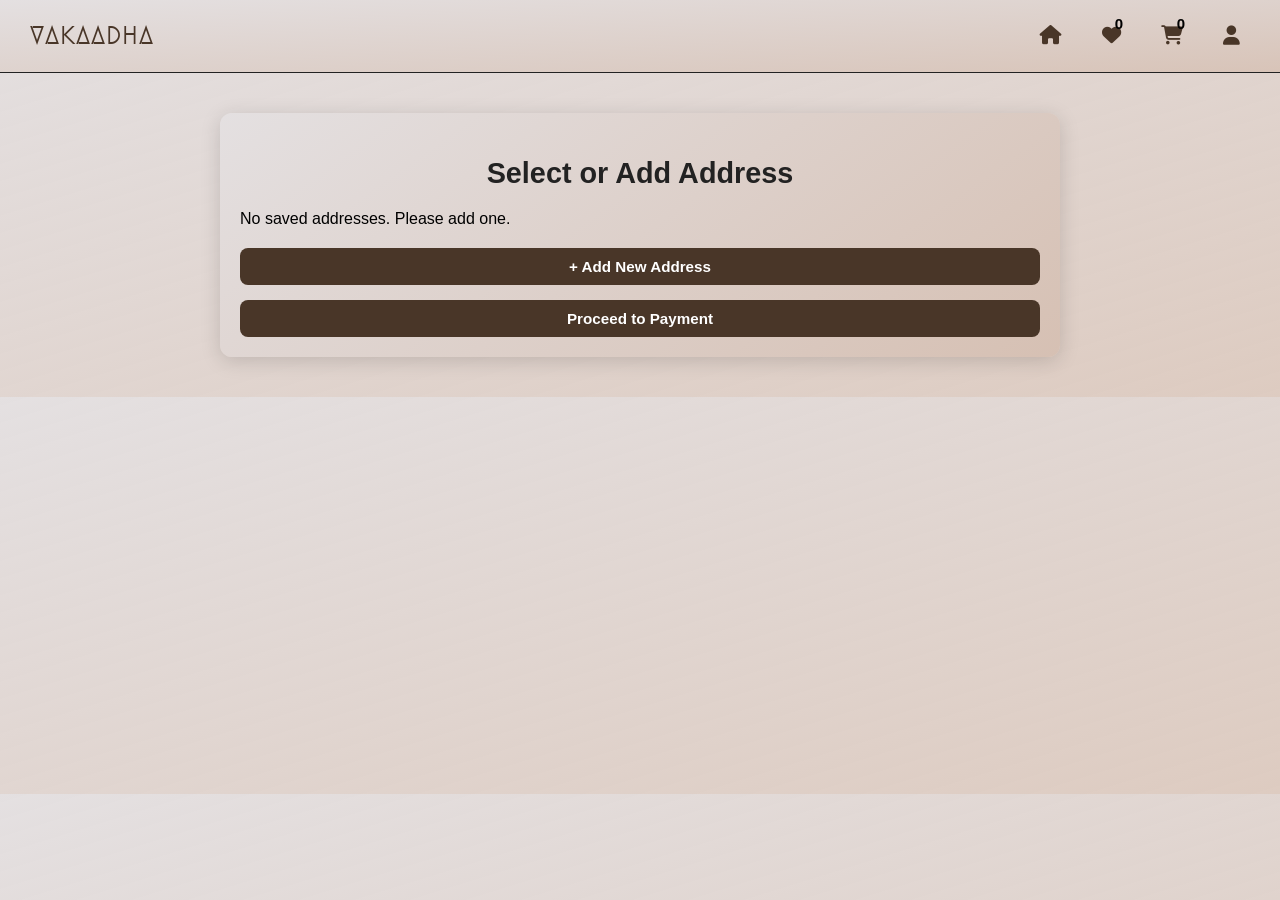
<file: addresses.html>
<!-- frontend/addresses.html -->
<!DOCTYPE html>
<html lang="en">
<head>
  <meta charset="UTF-8" />
  <meta name="viewport" content="width=device-width, initial-scale=1.0"/>
  <title>Address Book • VAKAADHA</title>
  <!-- <link rel="stylesheet" href="profile.css" /> -->
  <link rel="stylesheet" href="./address.css">
  <link rel="stylesheet" href="https://cdnjs.cloudflare.com/ajax/libs/font-awesome/6.5.0/css/all.min.css"/>
  <link href="https://fonts.googleapis.com/css2?family=Megrim&display=swap" rel="stylesheet"/>
  <script src="./navbar.js"></script>
</head>
<body>
  <!-- HEADER -->
  <header class="navbar">
    <a href="index.html" class="logo">VAKAADHA</a>

    <input type="checkbox" id="menu-toggle"/>
    <label for="menu-toggle" class="menu-icon">&#9776;</label>

    <nav class="nav-links">
      <a href="./index.html" aria-label="Home"><i class="fas fa-house"></i></a>
      <a href="./wishlist.html" aria-label="Wishlist">
        <i class="fas fa-heart"></i><span class="wishlist-count" id="wishlistCount">0</span>
      </a>
      <a href="./cart.html" aria-label="Cart">
        <i class="fas fa-shopping-cart"></i><span id="cartCount">0</span>
      </a>
      <!--<a href="./profile.html" aria-label="Profile"><i class="fas fa-user"></i></a> -->
      
      <div class="dropdown">
        <a href="./profile.html" aria-label="Profile">
          
          <i class="fas fa-user"></i> <span id="user-display"></span>
        </a>
        <div class="dropdown-content">
          <a href="profile.html" id="auth-link" style="font-weight: bold;">Login / Signup</a>
          <hr class="dropdown-divider"/> 

          <!-- Static Placeholders -->
          <a href="#">Orders</a>
          <a href="#">Wishlist</a>
          <a href="#">Gift Cards</a>
          <a href="#">Contact Us</a>
          <a href="#">Saved Cards</a>
          <a href="#">Saved VPA</a>
          <a href="#">Saved Addresses</a>

          <!-- Logged-in View -->
          <div id="logged-in-links" class="hidden">
            <hr class="dropdown-divider"/>
            <a href="profile.html">Settings</a>
            <a href="orders.html">My Orders</a>
            <a href="wishlist.html">Wishlist</a>
            <a href="addresses.html">Addresses</a>
            <a href="#" id="logout">Logout</a>
          </div>
        </div>
      </div>

    </nav>
  </header>

  <main class="profile-container">
    <h2>Select or Add Address</h2>

    <!-- Existing addresses list -->
    <div id="address-list"></div>

    <!-- Add new address button -->
    <button id="addAddressBtn">+ Add New Address</button>

    <!-- Address form (hidden initially) -->
    <form id="addressForm" style="display:none; margin-top:20px;">
      <h3>Add Address</h3>
      <label>
        Full Name:
        <input type="text" id="addrName" required />
      </label><br><br>
      <label>
        Street:
        <br>
        <input type="text" id="addrStreet" required />
      </label><br><br>
      <label>
        City:
        <br>
        <input type="text" id="addrCity" required />
      </label><br><br>
      <label>
        ZIP:
        <br>
        <input type="text" id="addrZip" required />
      </label><br><br>
      <button type="submit">Save Address</button>
      <button type="button" id="cancelForm">Cancel</button>
    </form>
    
    <button id="proceedToPayment">Proceed to Payment</button>
  </main>


  <!-- <script type="module" src="api/client.js"></script> -->
  <script type="module" src="./addresses.js"></script>
  <script>
    document.getElementById("proceedToPayment").addEventListener("click", () => {
      window.location.href = "payment.html";
    });
  </script>
</body>
</html>
</file>
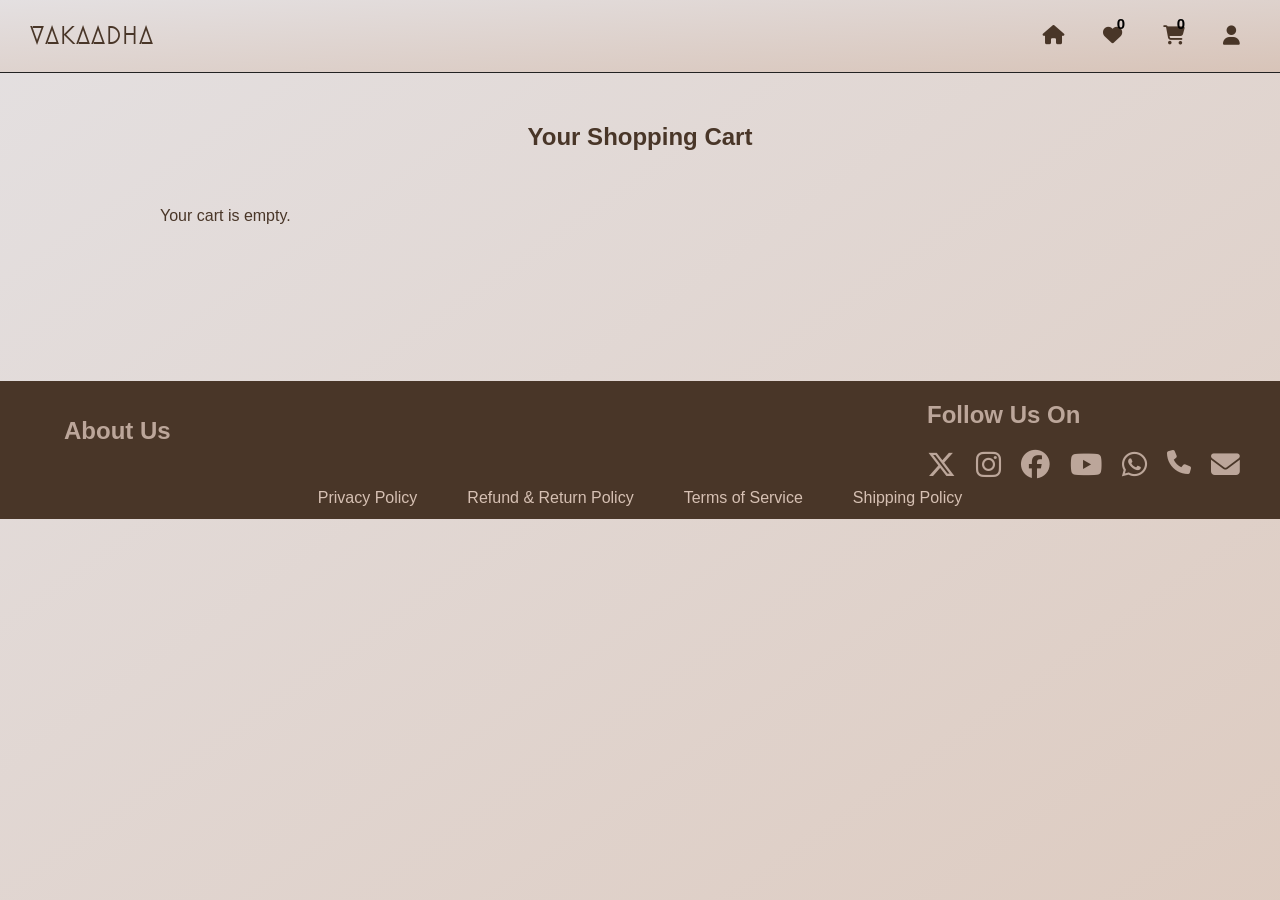
<file: cart.html>
<!DOCTYPE html>
<html lang="en">
<head>
  <meta charset="UTF-8" />
  <meta name="viewport" content="width=device-width, initial-scale=1.0"/>
  <title>Your Cart – VAKAADHA</title>
  <link rel="stylesheet" href="cart.css" />
  <link rel="stylesheet" href="https://cdnjs.cloudflare.com/ajax/libs/font-awesome/6.5.0/css/all.min.css" />
  <link href="https://fonts.googleapis.com/css2?family=Megrim&display=swap" rel="stylesheet"/>
  <script src="./navbar.js"></script>
</head>
<body>
  <header class="navbar">
  <a href="index.html" class="logo">VAKAADHA</a>

  <input type="checkbox" id="menu-toggle"/>
  <label for="menu-toggle" class="menu-icon">&#9776;</label>

  <nav class="nav-links">
    <a href="./index.html" aria-label="Home"><i class="fas fa-house"></i></a>
    <a href="./wishlist.html" aria-label="Wishlist">
      <i class="fas fa-heart"></i><span class="wishlist-count" id="wishlistCount">0</span>
    </a>
    <a href="./cart.html" aria-label="Cart">
      <i class="fas fa-shopping-cart"></i><span id="cartCount">0</span>
    </a>
    
    <div class="dropdown">
      <a href="./profile.html" aria-label="Profile">
        <i class="fas fa-user"></i> <span id="user-display"></span>
      </a>
      <div class="dropdown-content">
        <a href="profile.html" id="auth-link" style="font-weight: bold;">Login / Signup</a>
        <hr class="dropdown-divider"/> 
        <a href="#">Orders</a>
        <a href="#">Wishlist</a>
        <a href="#">Gift Cards</a>
        <a href="#">Contact Us</a>
        <a href="#">Saved Cards</a>
        <a href="#">Saved VPA</a>
        <a href="#">Saved Addresses</a>
        <div id="logged-in-links" class="hidden">
          <hr class="dropdown-divider"/>
          <a href="profile.html">Settings</a>
          <a href="orders.html">My Orders</a>
          <a href="wishlist.html">Wishlist</a>
          <a href="addresses.html">Addresses</a>
          <a href="#" id="logout">Logout</a>
        </div>
      </div>
    </div>
  </nav>
</header>


  <!-- CART CONTENT -->
  <main class="cart-container">
    <h2>Your Shopping Cart</h2>
    <div id="cartItems"></div>

    <div id="cartSummary" class="cart-summary">
      <button class="btn-checkout" id="checkoutBtn">Proceed to Checkout</button>
    </div>
  </main>

  <div class="contact-policy">
  <!-- INFO SECTION -->
  <section class="info-section" data-aos="fade-up">
    <div class="info-left">
      <div class="about-buttons">
        <button type="button" onclick="openModal('aboutModal')"><h2>About Us</h2></button>
      </div>
    </div>

    <div class="info-right">
      <h2>Follow Us On</h2>
      <div class="social-icons">
        <a href="https://x.com" target="_blank" rel="noopener"><i class="fa-brands fa-x-twitter"></i></a>
        <a href="https://instagram.com" target="_blank" rel="noopener"><i class="fab fa-instagram"></i></a>
        <a href="https://facebook.com" target="_blank" rel="noopener"><i class="fab fa-facebook"></i></a>
        <a href="https://youtube.com" target="_blank" rel="noopener"><i class="fab fa-youtube"></i></a>
        <a href="https://wa.me/7893153335" target="_blank" rel="noopener"><i class="fab fa-whatsapp"></i></a>
        <a href="tel:+917893153335" target="_blank" rel="noopener" style="font-size: 1.5rem;"><i class="fa-solid fa-phone"></i></a>
        <a href="mailto:contact.vakaadha@gmail.com"><i class="fa-solid fa-envelope"></i></a>
      </div>
    </div>
  </section>

  <!-- POLICIES SECTION -->
  <section class="policies-section" data-aos="fade-up">
    <div class="policy-links">
      <a href="privacy-policy.html">Privacy Policy</a>
      <a href="refund-policy.html">Refund & Return Policy</a>
      <a href="terms-of-service.html">Terms of Service</a>
      <a href="shipping-policy.html">Shipping Policy</a>
    </div>
  </section>
</div>

  <!-- FOOTER -->
  <!-- <footer>
    <p>© 2025 VAKAADHA. All rights reserved.</p>
  </footer> -->

  <!-- Firebase + Auth -->
  <!-- <script src="https://www.gstatic.com/firebasejs/10.12.0/firebase-app-compat.js"></script>
  <script src="https://www.gstatic.com/firebasejs/10.12.0/firebase-auth-compat.js"></script>
  <script src="auth.js"></script> -->

  <!-- Cart logic -->
  <script src="./navbar.js"></script>
  <script src="./cart.js"></script>
</body>
</html>
</file>
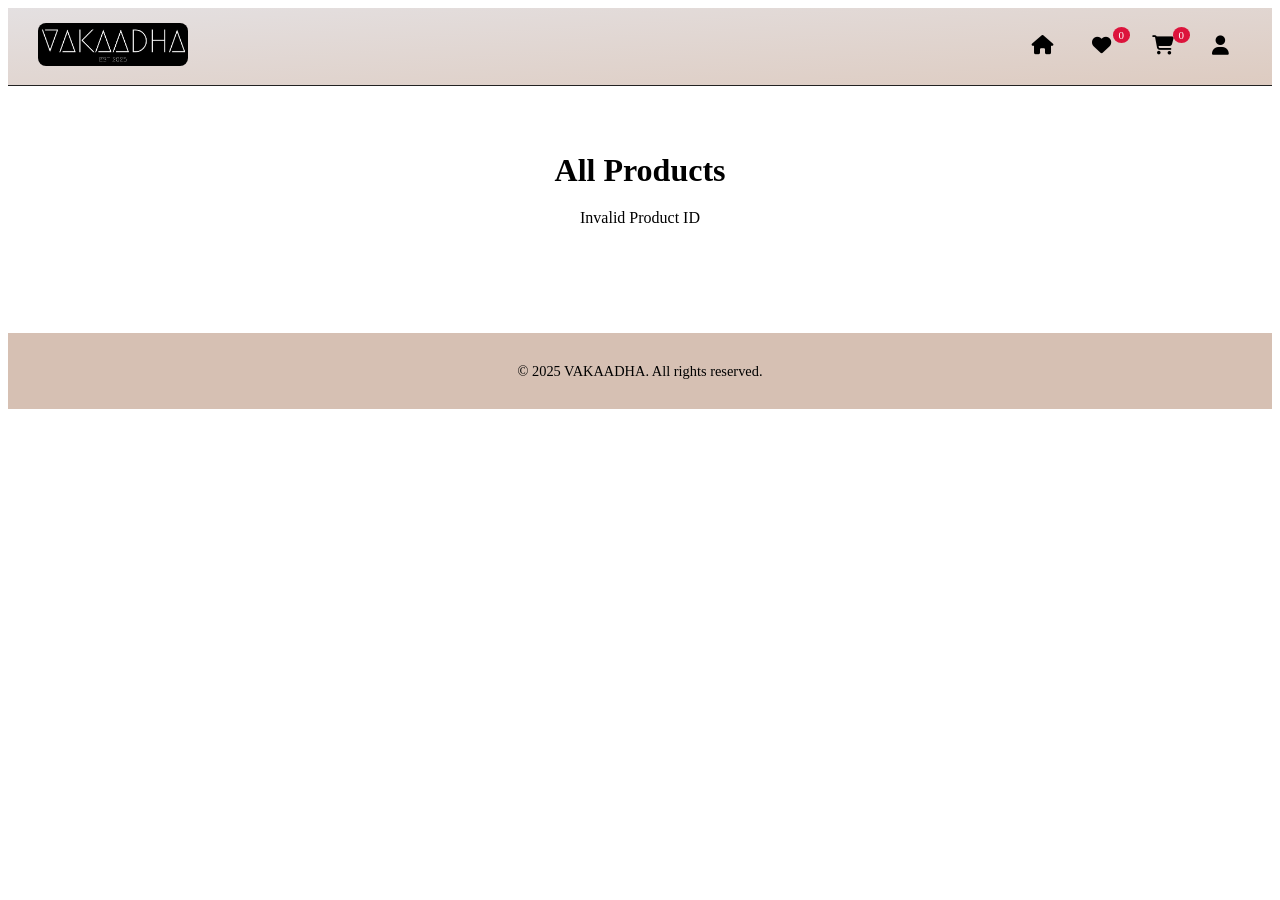
<file: collections.html>
<!DOCTYPE html>
<html lang="en">
<head>
  <meta charset="UTF-8" />
  <meta name="viewport" content="width=device-width, initial-scale=1.0"/>
  <title>VAKAADHA - All Products</title>
  <link rel="stylesheet" href="style.css" />
  <link rel="stylesheet" href="https://cdnjs.cloudflare.com/ajax/libs/font-awesome/6.4.0/css/all.min.css" />
</head>
<body>
  <!-- Header -->
    <header class="navbar">
      <div class="logo"><img src="./Images/logo.jpeg (1).jpg" alt="VAKAADHA Logo"></div>
      <input type="checkbox" id="menu-toggle" />
      <label for="menu-toggle" class="menu-icon">&#9776;</label>
      <nav class="nav-links">
        <a href="./index.html"><i class="fas fa-house"></i></a>
        <a href="./wishlist.html"><i class="fas fa-heart"></i><span class="wishlist-count" id="wishlistCount">0</span></a>
        <a href="./cart.html"><i class="fas fa-shopping-cart"></i><span id="cartCount">0</span></a>
        <a href="./profile.html"><i class="fas fa-user"></i></a>
      </nav>
    </header>

    <!-- Featured Products -->
  <section class="featured-products">
    <h2>All Products</h2>
    <div class="product-detail-container" id="productDetails">
      <!-- Dynamic product cards will be inserted here -->
    </div>
  </section>

  <footer>
    <p>© 2025 VAKAADHA. All rights reserved.</p>
  </footer>

  <script src="product.js"></script>
  <script src="collections.js" defer></script>
</body>
</html>
</file>
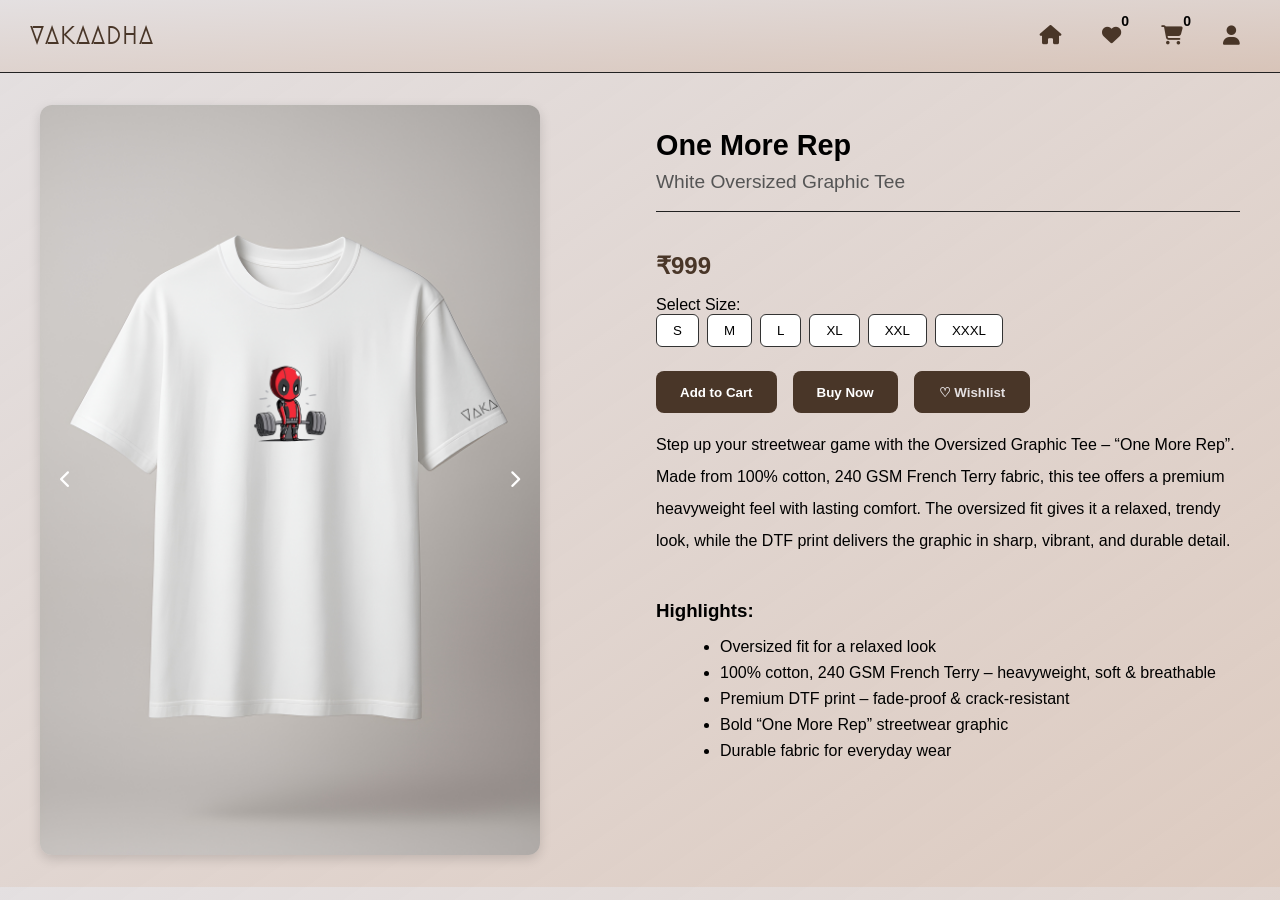
<file: details.html>
<!DOCTYPE html>
<html lang="en">
<head>
  <meta charset="UTF-8">
  <meta name="viewport" content="width=device-width, initial-scale=1.0">
  <title>T-Shirt Details | VAKAADHA</title>
  <link rel="stylesheet" href="details.css">
    <link rel="stylesheet" href="https://cdnjs.cloudflare.com/ajax/libs/font-awesome/6.5.0/css/all.min.css" />
  <link href="https://unpkg.com/aos@2.3.1/dist/aos.css" rel="stylesheet" />
  <link href="https://fonts.googleapis.com/css2?family=Megrim&display=swap" rel="stylesheet">
  <script defer src="details.js"></script>
</head>
<body>
  <!-- HEADER -->
  <header class="navbar">
    <a href="index.html" class="logo">VAKAADHA</a>
    <input type="checkbox" id="menu-toggle" />
    <label for="menu-toggle" class="menu-icon">&#9776;</label>
    <nav class="nav-links">
      <a href="./index.html"><i class="fas fa-house"></i></a>
      <a href="./wishlist.html"><i class="fas fa-heart"></i><span class="wishlist-count" id="wishlistCount">0</span></a>
      <a href="./cart.html"><i class="fas fa-shopping-cart"></i><span id="cartCount">0</span></a>
      <a href="./profile.html"><i class="fas fa-user"></i></a>
    </nav>
  </header>

  <main class="product-page">
    <!-- Left: Product Image Carousel -->
    <div class="product-image">
      <button class="arrow left" id="prevBtn"><i class="fas fa-chevron-left"></i></button>
      <div class="image-container">
        <img src="./Images/one more rep front.jpg" alt="One More Rep Tee" class="active">
        <img src="./Images/one more rep b.jpg" alt="Back View">
      </div>
      <button class="arrow right" id="nextBtn"><i class="fas fa-chevron-right"></i></button>
    </div>

    <!-- Right: Product Info -->
    <div class="product-info">
      <h2 class="product-name">One More Rep <br> <span class="product-subtitle">White Oversized Graphic Tee</span> </h2>
      <hr>
      <p class="product-price">₹999</p>
            <!-- Size Options -->
      <div class="sizes">
        <label>Select Size:</label>
        <div class="size-options">
          <button class="size-btn">S</button>
          <button class="size-btn">M</button>
          <button class="size-btn">L</button>
          <button class="size-btn">XL</button>
          <button class="size-btn">XXL</button>
          <button class="size-btn">XXXL</button>
        </div>
      </div>
      <!-- Buttons -->
      <div class="actions">
        <button class="btn add-to-cart">Add to Cart</button>
        <button class="btn buy-now">Buy Now</button>
        <button class="btn wishlist">♡ Wishlist</button>
      </div>
      <p class="product-description">
        Step up your streetwear game with the Oversized Graphic Tee – “One More Rep”. 
        Made from 100% cotton, 240 GSM French Terry fabric, this tee offers a premium 
        heavyweight feel with lasting comfort. The oversized fit gives it a relaxed, 
        trendy look, while the DTF print delivers the graphic in sharp, 
        vibrant, and durable detail.
      </p>

      <div class="highlights">
        <h3>Highlights:</h3>
        <ul>
          <li>Oversized fit for a relaxed look</li>
          <li>100% cotton, 240 GSM French Terry – heavyweight, soft & breathable</li>
          <li>Premium DTF print – fade-proof & crack-resistant</li>
          <li>Bold “One More Rep” streetwear graphic</li>
          <li>Durable fabric for everyday wear</li>
        </ul>
      </div>
    </div>
  </main>
</body>
</html>
</file>
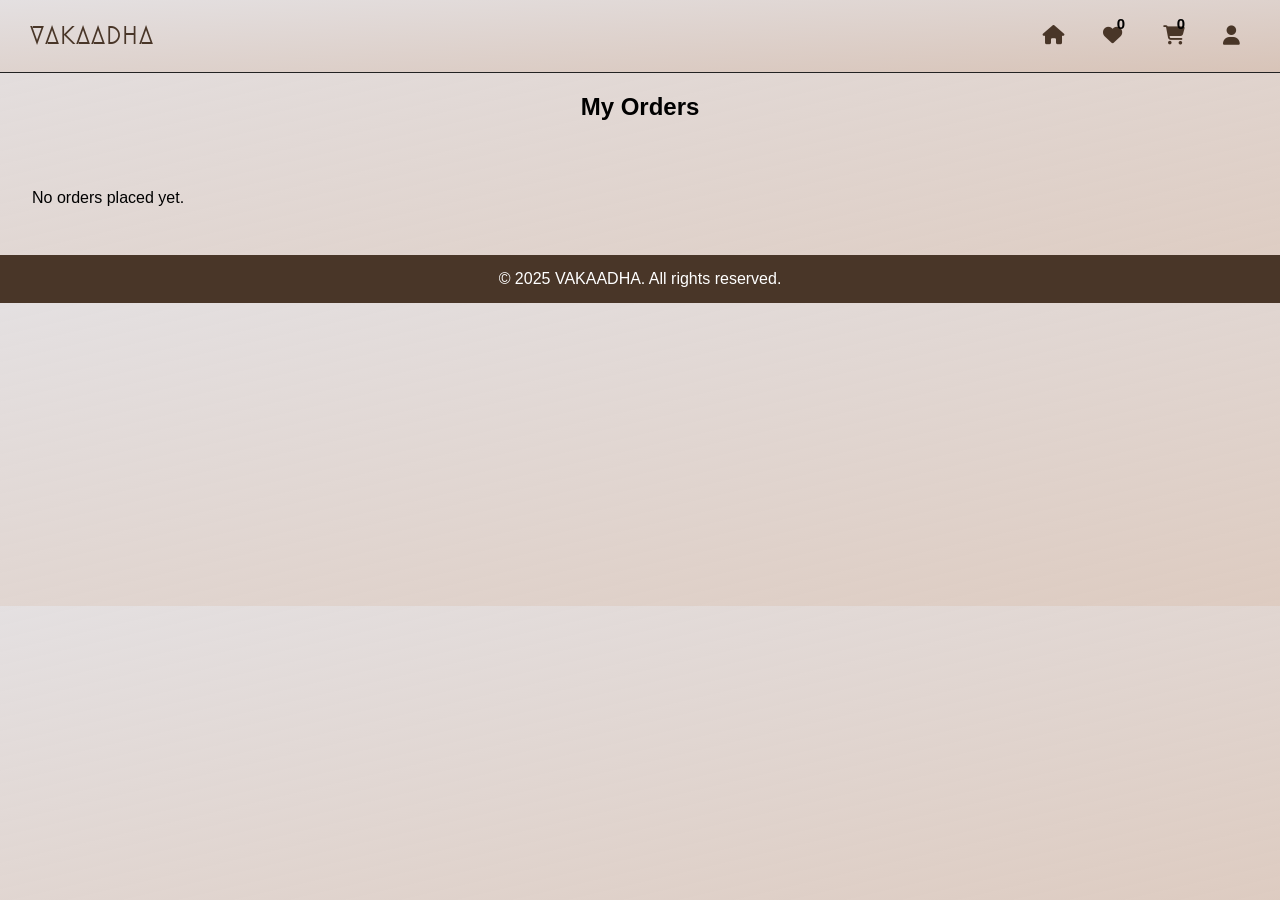
<file: orders.html>
<!DOCTYPE html>
<html lang="en">
<head>
  <meta charset="UTF-8" />
  <meta name="viewport" content="width=device-width, initial-scale=1.0" />
  <title>My Orders – VAKAADHA</title>
  <link rel="stylesheet" href="./order.css" />
  <link rel="stylesheet" href="https://cdnjs.cloudflare.com/ajax/libs/font-awesome/6.5.0/css/all.min.css" />
  <link href="https://unpkg.com/aos@2.3.1/dist/aos.css" rel="stylesheet" />
  <link href="https://fonts.googleapis.com/css2?family=Megrim&display=swap" rel="stylesheet"/>
  <script src="./navbar.js"></script>
</head>
<body>
  <!-- HEADER -->
  <header class="navbar">
    <a href="index.html" class="logo">VAKAADHA</a>

    <input type="checkbox" id="menu-toggle"/>
    <label for="menu-toggle" class="menu-icon">&#9776;</label>

    <nav class="nav-links">
      <a href="./index.html" aria-label="Home"><i class="fas fa-house"></i></a>
      <a href="./wishlist.html" aria-label="Wishlist">
        <i class="fas fa-heart"></i><span class="wishlist-count" id="wishlistCount">0</span>
      </a>
      <a href="./cart.html" aria-label="Cart">
        <i class="fas fa-shopping-cart"></i><span id="cartCount">0</span>
      </a>
      <!--<a href="./profile.html" aria-label="Profile"><i class="fas fa-user"></i></a> -->
      
      <div class="dropdown">
        <a href="./profile.html" aria-label="Profile">
          
          <i class="fas fa-user"></i> <span id="user-display"></span>
        </a>
        <div class="dropdown-content">
          <a href="profile.html" id="auth-link" style="font-weight: bold;">Login / Signup</a>
          <hr class="dropdown-divider"/> 

          <!-- Static Placeholders -->
          <a href="#">Orders</a>
          <a href="#">Wishlist</a>
          <a href="#">Gift Cards</a>
          <a href="#">Contact Us</a>
          <a href="#">Saved Cards</a>
          <a href="#">Saved VPA</a>
          <a href="#">Saved Addresses</a>

          <!-- Logged-in View -->
          <div id="logged-in-links" class="hidden">
            <hr class="dropdown-divider"/>
            <a href="profile.html">Settings</a>
            <a href="orders.html">My Orders</a>
            <a href="wishlist.html">Wishlist</a>
            <a href="addresses.html">Addresses</a>
            <a href="#" id="logout">Logout</a>
          </div>
        </div>
      </div>

    </nav>
  </header>


  <main>
    <h2>My Orders</h2>
    <div id="ordersList" class="orders-container"></div>
    <!-- <div id="ordersContainer" class="orders-grid">
      <h2>My Orders</h2>
    <div id="ordersList"></div>
    </div> -->
  </main>

  <div id="orderModal" class="modal hidden">
    <div class="modal-content">
      <span class="close">&times;</span>
      <div id="orderDetails"></div>
    </div>
  </div>


  <footer>
    <p>© 2025 VAKAADHA. All rights reserved.</p>
  </footer>

  <script src="./orders.js"></script>
</body>
</html>
</file>
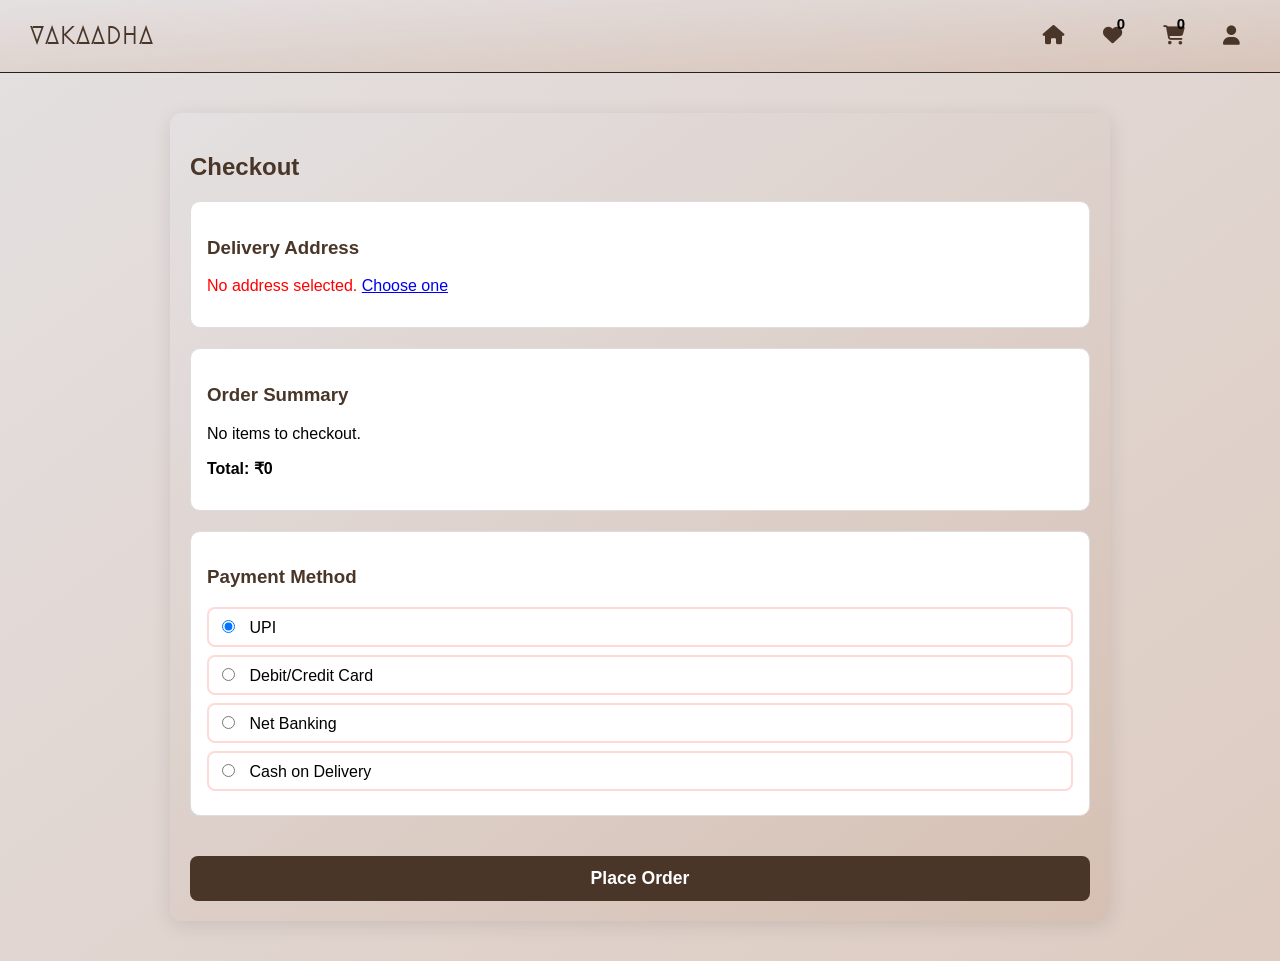
<file: payment.html>
<!DOCTYPE html>
<html lang="en">
<head>
  <meta charset="UTF-8" />
  <meta name="viewport" content="width=device-width, initial-scale=1.0"/>
  <title>Payment • VAKAADHA</title>
  <link rel="stylesheet" href="./payment.css"/> <!-- Reuse same palette -->
  <link rel="stylesheet" href="https://cdnjs.cloudflare.com/ajax/libs/font-awesome/6.5.0/css/all.min.css"/>
  <link href="https://fonts.googleapis.com/css2?family=Megrim&display=swap" rel="stylesheet"/>
  <script src="./navbar.js"></script>
  <style>
    
  </style>
</head>
<body>
  <!-- HEADER -->
  <header class="navbar">
    <a href="index.html" class="logo">VAKAADHA</a>

    <input type="checkbox" id="menu-toggle"/>
    <label for="menu-toggle" class="menu-icon">&#9776;</label>

    <nav class="nav-links">
      <a href="./index.html" aria-label="Home"><i class="fas fa-house"></i></a>
      <a href="./wishlist.html" aria-label="Wishlist">
        <i class="fas fa-heart"></i><span class="wishlist-count" id="wishlistCount">0</span>
      </a>
      <a href="./cart.html" aria-label="Cart">
        <i class="fas fa-shopping-cart"></i><span id="cartCount">0</span>
      </a>
      <!--<a href="./profile.html" aria-label="Profile"><i class="fas fa-user"></i></a> -->
      
      <div class="dropdown">
        <a href="./profile.html" aria-label="Profile">
          
          <i class="fas fa-user"></i> <span id="user-display"></span>
        </a>
        <div class="dropdown-content">
          <a href="profile.html" id="auth-link" style="font-weight: bold;">Login / Signup</a>
          <hr class="dropdown-divider"/> 

          <!-- Static Placeholders -->
          <a href="#">Orders</a>
          <a href="#">Wishlist</a>
          <a href="#">Gift Cards</a>
          <a href="#">Contact Us</a>
          <a href="#">Saved Cards</a>
          <a href="#">Saved VPA</a>
          <a href="#">Saved Addresses</a>

          <!-- Logged-in View -->
          <div id="logged-in-links" class="hidden">
            <hr class="dropdown-divider"/>
            <a href="profile.html">Settings</a>
            <a href="orders.html">My Orders</a>
            <a href="wishlist.html">Wishlist</a>
            <a href="addresses.html">Addresses</a>
            <a href="#" id="logout">Logout</a>
          </div>
        </div>
      </div>

    </nav>
  </header>

  <!-- MAIN -->
  <main class="payment-container">
    <h2>Checkout</h2>

    <!-- Selected Address -->
    <div class="section">
      <h3>Delivery Address</h3>
      <div id="deliveryAddress"><p>No address selected</p></div>
    </div>

    <!-- Order Summary -->
    <div class="section">
      <h3>Order Summary</h3>
      <div id="orderSummary"></div>
      <p><strong>Total: ₹<span id="orderTotal">0</span></strong></p>
    </div>

    <!-- Payment Options -->
    <div class="section">
      <h3>Payment Method</h3>
      <div class="payment-methods">
        <label><input type="radio" name="payment" value="UPI" checked/> UPI</label>
        <label><input type="radio" name="payment" value="Card"/> Debit/Credit Card</label>
        <label><input type="radio" name="payment" value="NetBanking"/> Net Banking</label>
        <label><input type="radio" name="payment" value="COD"/> Cash on Delivery</label>
      </div>
    </div>

    <button id="placeOrder">Place Order</button>
  </main>

  <script src="payment.js"></script>
  <!-- <script src="./script.js"></script> -->
</body>
</html>
</file>
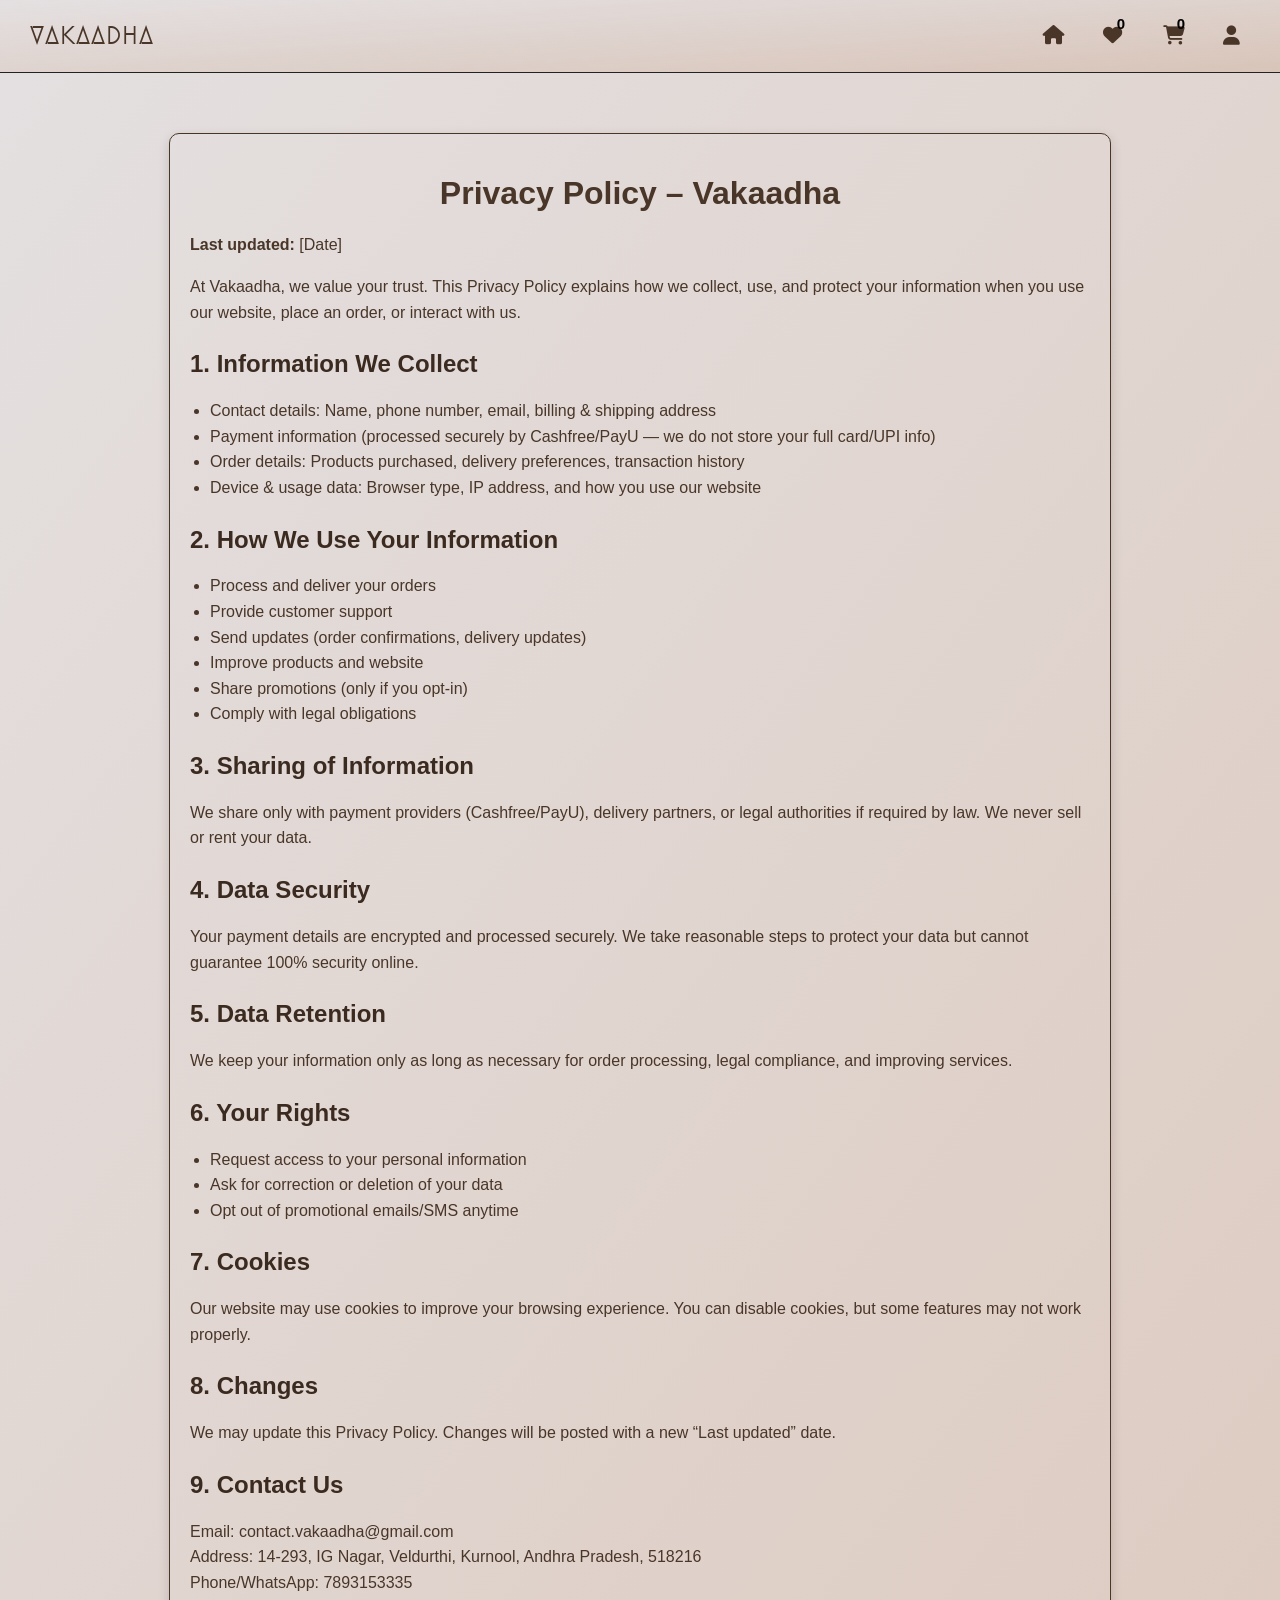
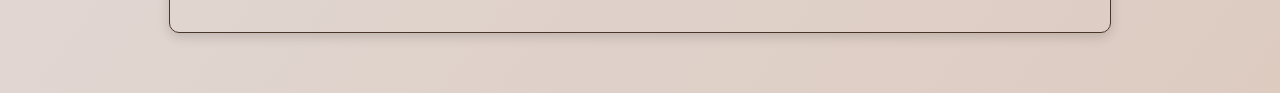
<file: privacy-policy.html>
<!DOCTYPE html>
<html lang="en">
<head>
  <meta charset="UTF-8"/>
  <meta name="viewport" content="width=device-width, initial-scale=1.0"/>
  <title>Privacy Policy – Vakaadha</title>
  <link rel="stylesheet" href="index.css"/>
  <link rel="stylesheet" href="https://cdnjs.cloudflare.com/ajax/libs/font-awesome/6.5.0/css/all.min.css"/>
  <!-- <link rel="stylesheet" href="vendor/aos/aos.css"/> -->
  <link href="https://fonts.googleapis.com/css2?family=Megrim&display=swap" rel="stylesheet"/>
  <script src="./navbar.js"></script>
</head>
<body>
  <!-- HEADER -->
  <header class="navbar">
    <a href="index.html" class="logo">VAKAADHA</a>

    <input type="checkbox" id="menu-toggle"/>
    <label for="menu-toggle" class="menu-icon">&#9776;</label>

    <nav class="nav-links">
      <a href="./index.html" aria-label="Home"><i class="fas fa-house"></i></a>
      <a href="./wishlist.html" aria-label="Wishlist">
        <i class="fas fa-heart"></i><span class="wishlist-count" id="wishlistCount">0</span>
      </a>
      <a href="./cart.html" aria-label="Cart">
        <i class="fas fa-shopping-cart"></i><span id="cartCount">0</span>
      </a>
      <!--<a href="./profile.html" aria-label="Profile"><i class="fas fa-user"></i></a> -->
      
      <div class="dropdown">
        <a href="./profile.html" aria-label="Profile">
          
          <i class="fas fa-user"></i> <span id="user-display"></span>
        </a>
        <div class="dropdown-content">
          <a href="profile.html" id="auth-link" style="font-weight: bold;">Login / Signup</a>
          <hr class="dropdown-divider"/> 

          <!-- Static Placeholders -->
          <a href="#">Orders</a>
          <a href="#">Wishlist</a>
          <a href="#">Gift Cards</a>
          <a href="#">Contact Us</a>
          <a href="#">Saved Cards</a>
          <a href="#">Saved VPA</a>
          <a href="#">Saved Addresses</a>

          <!-- Logged-in View -->
          <div id="logged-in-links" class="hidden">
            <hr class="dropdown-divider"/>
            <a href="profile.html">Settings</a>
            <a href="orders.html">My Orders</a>
            <a href="wishlist.html">Wishlist</a>
            <a href="addresses.html">Addresses</a>
            <a href="#" id="logout">Logout</a>
          </div>
        </div>
      </div>

    </nav>
  </header>

  <main class="policy-page">
    <h1>Privacy Policy – Vakaadha</h1>
    <p><strong>Last updated:</strong> [Date]</p>

    <p>At Vakaadha, we value your trust. This Privacy Policy explains how we collect, use, and protect your information when you use our website, place an order, or interact with us.</p>

    <h2>1. Information We Collect</h2>
    <ul>
      <li>Contact details: Name, phone number, email, billing & shipping address</li>
      <li>Payment information (processed securely by Cashfree/PayU — we do not store your full card/UPI info)</li>
      <li>Order details: Products purchased, delivery preferences, transaction history</li>
      <li>Device & usage data: Browser type, IP address, and how you use our website</li>
    </ul>

    <h2>2. How We Use Your Information</h2>
    <ul>
      <li>Process and deliver your orders</li>
      <li>Provide customer support</li>
      <li>Send updates (order confirmations, delivery updates)</li>
      <li>Improve products and website</li>
      <li>Share promotions (only if you opt-in)</li>
      <li>Comply with legal obligations</li>
    </ul>

    <h2>3. Sharing of Information</h2>
    <p>We share only with payment providers (Cashfree/PayU), delivery partners, or legal authorities if required by law. We never sell or rent your data.</p>

    <h2>4. Data Security</h2>
    <p>Your payment details are encrypted and processed securely. We take reasonable steps to protect your data but cannot guarantee 100% security online.</p>

    <h2>5. Data Retention</h2>
    <p>We keep your information only as long as necessary for order processing, legal compliance, and improving services.</p>

    <h2>6. Your Rights</h2>
    <ul>
      <li>Request access to your personal information</li>
      <li>Ask for correction or deletion of your data</li>
      <li>Opt out of promotional emails/SMS anytime</li>
    </ul>

    <h2>7. Cookies</h2>
    <p>Our website may use cookies to improve your browsing experience. You can disable cookies, but some features may not work properly.</p>

    <h2>8. Changes</h2>
    <p>We may update this Privacy Policy. Changes will be posted with a new “Last updated” date.</p>

    <h2>9. Contact Us</h2>
    <p>Email: contact.vakaadha@gmail.com<br>
    Address: 14-293, IG Nagar, Veldurthi, Kurnool, Andhra Pradesh, 518216<br>
    Phone/WhatsApp: 7893153335</p>
  </main>
</body>
</html>
</file>
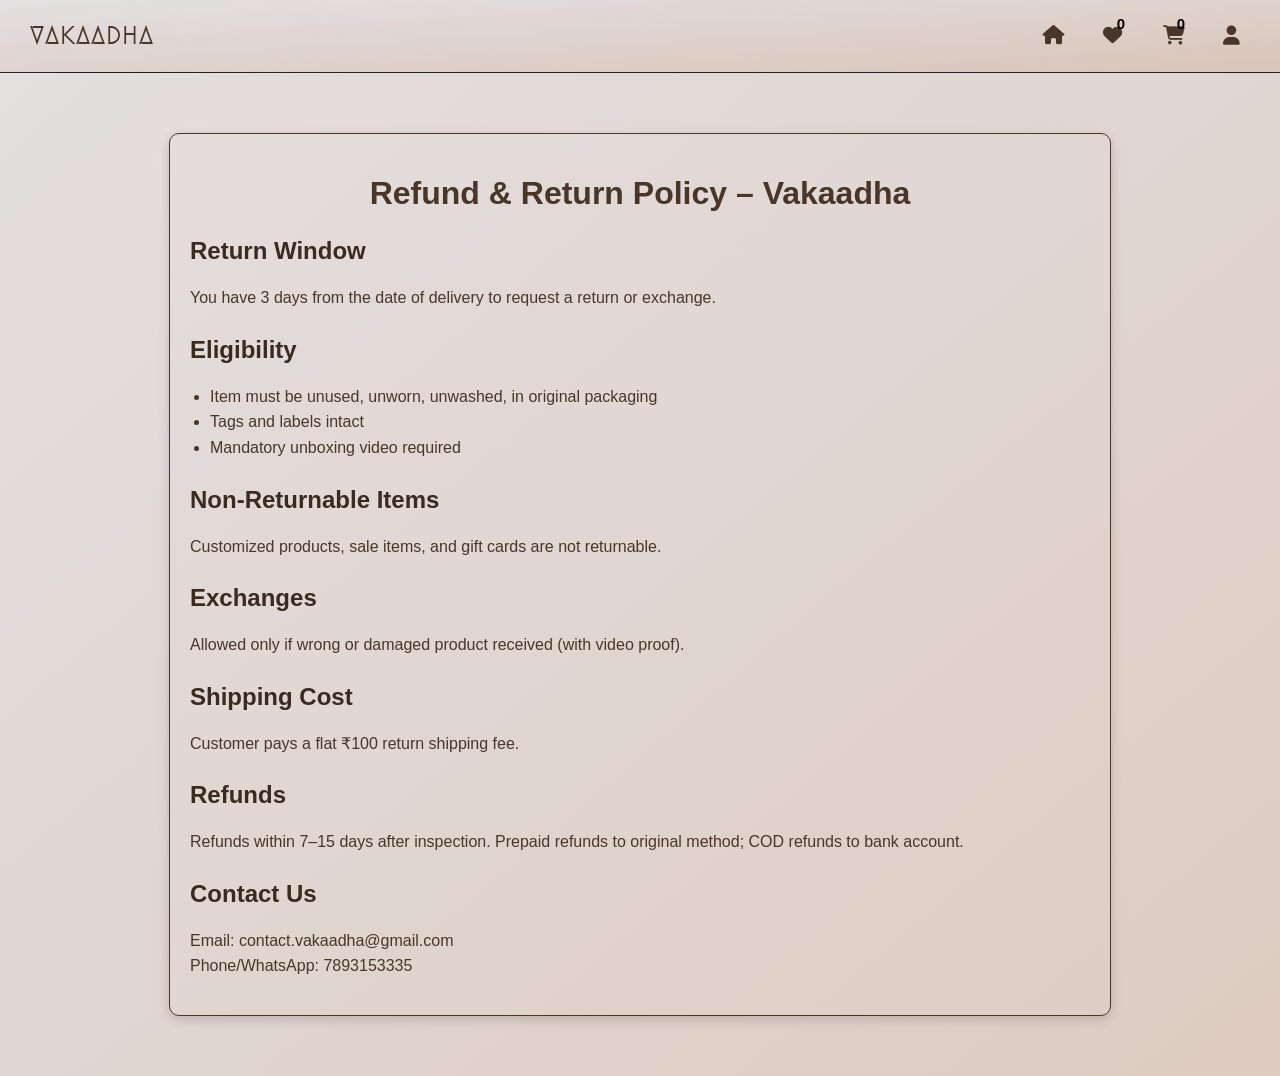
<file: refund-policy.html>
<!DOCTYPE html>
<html lang="en">
<head>
  <meta charset="UTF-8"/>
  <meta name="viewport" content="width=device-width, initial-scale=1.0"/>
  <title>Refund & Return Policy – Vakaadha</title>
  <link rel="stylesheet" href="index.css"/>
  <link rel="stylesheet" href="https://cdnjs.cloudflare.com/ajax/libs/font-awesome/6.5.0/css/all.min.css"/>

  <!-- <link rel="stylesheet" href="vendor/aos/aos.css"/> -->
  <link href="https://fonts.googleapis.com/css2?family=Megrim&display=swap" rel="stylesheet"/>
  <script src="./navbar.js"></script>
</head>
<body>
  <!-- HEADER -->
  <header class="navbar">
    <a href="index.html" class="logo">VAKAADHA</a>

    <input type="checkbox" id="menu-toggle"/>
    <label for="menu-toggle" class="menu-icon">&#9776;</label>

    <nav class="nav-links">
      <a href="./index.html" aria-label="Home"><i class="fas fa-house"></i></a>
      <a href="./wishlist.html" aria-label="Wishlist">
        <i class="fas fa-heart"></i><span class="wishlist-count" id="wishlistCount">0</span>
      </a>
      <a href="./cart.html" aria-label="Cart">
        <i class="fas fa-shopping-cart"></i><span id="cartCount">0</span>
      </a>
      <!--<a href="./profile.html" aria-label="Profile"><i class="fas fa-user"></i></a> -->
      
      <div class="dropdown">
        <a href="./profile.html" aria-label="Profile">
          
          <i class="fas fa-user"></i> <span id="user-display"></span>
        </a>
        <div class="dropdown-content">
          <a href="profile.html" id="auth-link" style="font-weight: bold;">Login / Signup</a>
          <hr class="dropdown-divider"/> 

          <!-- Static Placeholders -->
          <a href="#">Orders</a>
          <a href="#">Wishlist</a>
          <a href="#">Gift Cards</a>
          <a href="#">Contact Us</a>
          <a href="#">Saved Cards</a>
          <a href="#">Saved VPA</a>
          <a href="#">Saved Addresses</a>

          <!-- Logged-in View -->
          <div id="logged-in-links" class="hidden">
            <hr class="dropdown-divider"/>
            <a href="profile.html">Settings</a>
            <a href="orders.html">My Orders</a>
            <a href="wishlist.html">Wishlist</a>
            <a href="addresses.html">Addresses</a>
            <a href="#" id="logout">Logout</a>
          </div>
        </div>
      </div>

    </nav>
  </header>

  <main class="policy-page">
    <h1>Refund & Return Policy – Vakaadha</h1>

    <h2>Return Window</h2>
    <p>You have 3 days from the date of delivery to request a return or exchange.</p>

    <h2>Eligibility</h2>
    <ul>
      <li>Item must be unused, unworn, unwashed, in original packaging</li>
      <li>Tags and labels intact</li>
      <li>Mandatory unboxing video required</li>
    </ul>

    <h2>Non-Returnable Items</h2>
    <p>Customized products, sale items, and gift cards are not returnable.</p>

    <h2>Exchanges</h2>
    <p>Allowed only if wrong or damaged product received (with video proof).</p>

    <h2>Shipping Cost</h2>
    <p>Customer pays a flat ₹100 return shipping fee.</p>

    <h2>Refunds</h2>
    <p>Refunds within 7–15 days after inspection. Prepaid refunds to original method; COD refunds to bank account.</p>

    <h2>Contact Us</h2>
    <p>Email: contact.vakaadha@gmail.com<br>
    Phone/WhatsApp: 7893153335</p>
  </main>
</body>
</html>
</file>
<file: profile.css>
/* ===========================
   Profile Page Styles
   =========================== */
body {
  margin: 0;
  font-family: 'Segoe UI', Tahoma, Geneva, Verdana, sans-serif;
  background-image: linear-gradient(to bottom right, #e4e0e1, #d6c0b3d1);
  color: black;
}


/* Navbar */
.navbar {
  display: flex;
  justify-content: space-between;
  align-items: center;
  background-image: linear-gradient(to bottom right, #e4e0e1, #d6c0b3d1);
  padding: 15px 30px;
  border-bottom: 1px solid #222;
  position: sticky;
  top: 0;
  z-index: 1000;
}

/* Logo in the nav bar */
.logo {
  font-family: 'Megrim', cursive;
  font-size: 1.5rem;   /* ⬅ same height as old 150px image */
  color: #493628;
  font-weight: bold;
  letter-spacing: 2px;
  text-decoration: none;
}

/* Nav Buttons*/
.navbar .nav-links a{
    color: #493628;
}


#menu-toggle {
  display: none;
}

.menu-icon {
  /* background-image: linear-gradient(to bottom right, #e4e0e1, #d6c0b3d1); */
  display: none;
  font-size: 28px;
  color: black;
  cursor: pointer;
}

/* Desktop Nav Links */
.nav-links {
  /* background-color: #E4E0E1; */
  display: flex;
  gap: 20px;
  align-items: center;
}

.nav-links a {
  color: black;
  width: 20px;
  font-size: 1.2rem;
  padding: 10px;
  border-radius: 4px;
  text-decoration: none;
  transition: background-color 0.3s, color 0.3s;
  position: relative;
}

.nav-links a:hover {
  /* background-color: #E4E0E1; */
  color: black;
}

.nav-links .wishlist-count,
.nav-links #cartCount {
  background-color: transparent;
  color: black;
  font-size: 15px;
  padding: 2px 6px;
  border-radius: 50%;
  position: absolute;
  top: -2px;
  right: 2px;
  font-weight: bold;
}

/* ==== RESPONSIVE NAVBAR ==== */
@media (max-width: 768px) {
  .menu-icon {
    display: block;
  }

  .nav-links {
    display: none;
    position: absolute;
    top: 70px;
    left: 0;
    right: 0;
    background-image: linear-gradient(to bottom right, #e4e0e1, #d6c0b3d1);
    flex-direction: column;
    gap: 15px;
    padding: 20px 0;
    border-top: 1px solid #222;
  }

  #menu-toggle:checked + .menu-icon + .nav-links {
    display: flex;
  }

  .nav-links a {
    /* width: 100%; */
    text-align: center;
    font-size: 1.1rem;
    padding: 15px;
    /* border-bottom: 1px solid #222; */
  }

  .nav-links .wishlist-count,
  .nav-links #cartCount {
    top: 5px;
    right: 10px;
  }
}

.navbar .nav-links a { color: #493628; }
.menu-icon { display: none; font-size: 28px; color: black; cursor: pointer; }
.nav-links { display: flex; gap: 20px; align-items: center; }
.nav-links a { color: black; font-size: 1.2rem; padding: 10px; text-decoration: none; }
.nav-links .wishlist-count, .nav-links #cartCount {
  font-size: 15px; font-weight: bold;
  position: absolute; top: -2px; right: 2px;
}
.dropdown { position: relative; display: inline-block; }
.dropdown-content {
  display: none; position: absolute; right: 0;
  background-color: white; min-width: 160px;
  box-shadow: 0 8px 16px rgba(0,0,0,0.2); z-index: 1000;
  border-radius: 4px;
}
.dropdown-content a { padding: 10px 14px; display: block; }
.dropdown:hover .dropdown-content { display: block; }
.hidden { display: none; }

/* Responsive */
@media (max-width: 768px) {
  .menu-icon { display: block; }
  .nav-links { display: none; position: absolute; top: 70px; left: 0; right: 0;
    flex-direction: column; background-image: linear-gradient(to bottom right, #e4e0e1, #d6c0b3d1); }
  #menu-toggle:checked + .menu-icon + .nav-links { display: flex; }
}


body {
  background-color: #000;
  color: #fff;
  font-family: Arial, sans-serif;
}

.profile-container {
  max-width: 500px;
  margin: 50px auto;
  padding: 20px;
  background: #D6C0B3;
  border-radius: 10px;
  box-shadow: 0 4px 12px rgba(0,0,0,0.5);
}

.profile-container h2 {
  text-align: center;
  margin-bottom: 20px;
  color: #493628;
}

.profile-container form {
  display: flex;
  flex-direction: column;
  gap: 15px;
}

.profile-container label {
  display: flex;
  flex-direction: column;
  font-weight: bold;
  font-size: 14px;
  color: #493628;
}

.profile-container input,
.profile-container select {
  padding: 10px;
  border: none;
  border-radius: 6px;
  background: #886a54;
  color: #fff;
}

.profile-container input::placeholder {
  color: #ddd;
}

.profile-container button {
  padding: 12px;
  background: #493628;
  border: none;
  border-radius: 6px;
  color: #fff;
  cursor: pointer;
  font-weight: bold;
  transition: background 0.3s;
}

.profile-container button:hover {
  background: #3b2a1f;
}

/* Toast notification */
#toast {
  visibility: hidden;
  min-width: 250px;
  background-color: #28a745;
  color: #fff;
  text-align: center;
  border-radius: 8px;
  padding: 16px;
  position: fixed;
  right: 20px;
  bottom: 20px;
  z-index: 9999;
  box-shadow: 0 4px 12px rgba(0,0,0,0.3);
  font-size: 16px;
  opacity: 0;
  transition: opacity 0.5s ease-in-out, visibility 0.5s;
}

#toast.show {
  visibility: visible;
  opacity: 1;
}

/* Modal Styles */
.modal {
  display: none;
  position: fixed;
  z-index: 1000;
  left: 0;
  top: 0;
  width: 100%;
  height: 100%;
  overflow: auto;
  background-color: rgba(0,0,0,0.7);
}

.modal-content {
  background-color: #1a1a1a;
  margin: 10% auto;
  padding: 30px;
  border: 1px solid #888;
  width: 90%;
  max-width: 400px;
  color: white;
  border-radius: 10px;
  position: relative;
}

.modal-content input {
  background-color: #333;
  color: white;
}

.modal-content .close {
  position: absolute;
  top: 10px;
  right: 20px;
  color: white;
  font-size: 28px;
  cursor: pointer;
}
/* Info Section */
.info-section {
  background-color: #493628;
  padding: 0px 40px;
  display: flex;
  justify-content: space-between;
  gap: 40px;
  align-items: center;
}
.info-left h2, .info-right h2 {
  color: #d6c0b3d1;
  font-size: 1.5rem; 
}
.about-buttons { display: flex; gap: 15px; }
.about-buttons button { padding: 12px 24px; color: white; border: none; cursor: pointer; }
.social-icons { display: flex; gap: 20px; font-size: 1.8rem; }
.social-icons a { color: #d6c0b3d1; transition: color 0.3s; }
.social-icons a:hover { color: #493628; }

/* ===== Policy Pages ===== */
.policies-section {
  /* border: solid 1px white; */
  text-align: center;
  background: #493628;
  margin-top:-5px ;
}

.policies-section h2 {
  font-size: 1.5rem;
  margin-bottom: 25px;
  color: #493628;
}

.policy-links {
  display: flex;
  flex-wrap: wrap;
  justify-content: center;
  gap: 10px;
}

.policy-links a {
  padding: 12px 20px;
  color: #D6C0B3;
  text-decoration: none;
  border-radius: 6px;
  transition: background 0.3s, transform 0.2s;
}

.policy-links a:hover {
  transform: scale(1.05);
}

/* Policy Page Content */
.policy-page {
  border: solid 1px #493628;
  max-width: 900px;
  margin: 60px auto;
  padding: 20px;
  /* background: #AB886D; */
  color: #493628;
  border-radius: 10px;
  box-shadow: 0 4px 12px rgba(0,0,0,0.15);
}

.policy-page h1 {
  font-size: 2rem;
  margin-bottom: 20px;
  text-align: center;
}

.policy-page h2 {
  margin-top: 25px;
  color: #3b2a1f;
}

.policy-page ul {
  padding-left: 20px;
}

.policy-page p, .policy-page li {
  line-height: 1.6;
  font-size: 1rem;
}

.contact-policy{
  border: solid 1px black;
}

/* === PROFILE DROPDOWN MENU === */
.dropdown {
  position: relative;
  display: inline-block;
}

.dropdown-content {
  display: none;
  position: absolute;
  right: 0;
  background-color: white;
  min-width: 160px;
  box-shadow: 0 8px 16px rgba(0,0,0,0.2);
  z-index: 1000;
  text-align: left;
  border-radius: 4px;
}

.dropdown-content a {
  color: black;
  padding: 10px 14px;
  text-decoration: none;
  display: block;
  font-size: 14px;
}

.dropdown-content a:hover {
  background-color: #f1f1f1;
}

.dropdown:hover .dropdown-content {
  display: block;
}

.dropdown-divider {
  border: none;
  border-top: 1px solid #ccc;
  margin: 6px 0;
}
.hidden {
  display: none;
}

.about-buttons button {
    font-size: 1.5rem;
    padding: 12px 24px;
    background: transparent;
    color: #D6C0B3;
    border: none;
    border-radius: 6px;
    cursor: pointer;
    transition: background 0.3s, transform 0.2s;
}

/* Responsive */
@media (max-width: 768px) {
  .info-section { flex-direction: column; text-align: center; }
  .about-buttons { justify-content: center; }
  .social-icons { justify-content: center; }
}

/* === PROFILE DROPDOWN MENU === */
.dropdown {
  position: relative;
  display: inline-block;
}

.dropdown-content {
  display: none;
  position: absolute;
  right: 0;
  background-color: #D6C0B3;
  min-width: 15vw;
  box-shadow: 0 8px 16px rgba(0,0,0,0.2);
  z-index: 1000;
  text-align: left;
  border-radius: 4px;
}

.dropdown-content hr{
  margin: auto;
  width: 90%;
  border-top: 1px solid #493628;
}

.dropdown-content a {
  color: black;
  /* padding: 10px 14px; */
  text-decoration: none;
  display: block;
  /* border: solid 1px black; */
  font-size: 14px;
  width: 90%;
}

.dropdown-content a:hover {
  background-color: #f1f1f1;
}

.dropdown:hover .dropdown-content {
  display: block;
}

.dropdown-divider {
  border: none;
  border-top: 1px solid #ccc;
  margin: 6px 0;
}
.hidden {
  display: none;
}
</file>
<file: address.css>
/* =========================
   Base Styles
========================= */
body {
  margin: 0;
  font-family: 'Segoe UI', Tahoma, Geneva, Verdana, sans-serif;
  background-image: linear-gradient(to bottom right, #e4e0e1, #d6c0b3d1);
  color: black;
}

/* =========================
   Navbar
========================= */
.navbar {
  display: flex;
  justify-content: space-between;
  align-items: center;
  background-image: linear-gradient(to bottom right, #e4e0e1, #d6c0b3d1);
  padding: 15px 30px;
  border-bottom: 1px solid #222;
  position: sticky;
  top: 0;
  z-index: 1000;
}

.logo {
  font-family: 'Megrim', cursive;
  font-size: 1.5rem;
  color: #493628;
  font-weight: bold;
  letter-spacing: 2px;
  text-decoration: none;
}

.navbar .nav-links a {
  color: #493628;
}

#menu-toggle {
  display: none;
}

.menu-icon {
  display: none;
  font-size: 28px;
  color: black;
  cursor: pointer;
}

.nav-links {
  display: flex;
  gap: 20px;
  align-items: center;
}

.nav-links a {
  color: black;
  font-size: 1.2rem;
  padding: 10px;
  border-radius: 4px;
  text-decoration: none;
  transition: background-color 0.3s, color 0.3s;
  position: relative;
}

.nav-links .wishlist-count,
.nav-links #cartCount {
  background-color: transparent;
  color: black;
  font-size: 15px;
  padding: 2px 6px;
  border-radius: 50%;
  position: absolute;
  top: -2px;
  right: 2px;
  font-weight: bold;
}

/* Responsive Navbar */
@media (max-width: 768px) {
  .menu-icon {
    display: block;
  }

  .nav-links {
    display: none;
    position: absolute;
    top: 70px;
    left: 0;
    right: 0;
    background-image: linear-gradient(to bottom right, #e4e0e1, #d6c0b3d1);
    flex-direction: column;
    gap: 15px;
    padding: 20px 0;
    border-top: 1px solid #222;
  }

  #menu-toggle:checked + .menu-icon + .nav-links {
    display: flex;
  }

  .nav-links a {
    text-align: center;
    font-size: 1.1rem;
    padding: 15px;
  }

  .nav-links .wishlist-count,
  .nav-links #cartCount {
    top: 5px;
    right: 10px;
  }
}

/* =========================
   Container
========================= */
main.profile-container {
  max-width: 800px;
  margin: 40px auto;
  padding: 20px;
  background: linear-gradient(145deg, #E4E0E1, #D6C0B3); /* Soft brown-beige gradient */
  border-radius: 12px;
  box-shadow: 0 4px 20px rgba(0, 0, 0, 0.15);
}

h2 {
  text-align: center;
  font-size: 1.8rem;
  color: #222;
  margin-bottom: 20px;
}

/* =========================
   Address Entries
========================= */
.address-entry {
  /* display: flex; */
  align-items: center;
  justify-content: space-between;
  border: 2px solid #ccc;
  border-radius: 10px;
  padding: 14px 18px;
  margin: 12px 0;
  background: #f8f4f2;
  transition: all 0.3s ease;
}

.address-entry:hover {
  border-color: #493628; /* Dark brown highlight */
  background: #e4e0e1;         /* slightly darker beige */
}

.address-entry label {
  flex-grow: 1;
  margin-left: 10px;
  cursor: pointer;
}

.address-entry input[type="radio"] {
  transform: scale(1.2);
  accent-color: #493628; /* Brown radio */
}

/* Edit Button */
.address-entry .edit-btn {
  background: #E4E0E1;
  color: #493628;
}
.address-entry .edit-btn:hover {
  background: #c7b7a5;
  color: #fff;
}

/* Remove Button */
.address-entry .remove-btn {
  background: #b85c38; /* Reddish-brown */
  color: #fff;
}
.address-entry .remove-btn:hover {
  background: #9c4424;
}

/* =========================
   Selected Address Highlight
========================= */
.address-entry input[type="radio"]:checked + label {
  border-left: 5px solid #493628;
  background: #f0e6e1;
  padding-left: 12px;
  font-weight: bold;
  color: #493628;
}

/* =========================
   Buttons
========================= */
button {
  padding: 10px 18px;
  border: none;
  border-radius: 8px;
  cursor: pointer;
  font-size: 0.95rem;
  font-weight: 600;
  transition: all 0.3s ease;
}

button:hover {
  opacity: 0.9;
}

/* Add New Address */
#addAddressBtn {
  display: block;
  width: 100%;
  background: #493628; /* Dark brown */
  color: #fff;
  margin-top: 20px;
}

#addAddressBtn:hover {
  background: #6b4f3f;
}

/* Proceed to Payment */
#proceedToPayment {
  display: block;
  width: 100%;
  background: #493628;
  color: #fff;
  margin-top: 15px;
}

#proceedToPayment:hover {
  background: #b89d8a;
  color: #fff;
}

/* =========================
   Address Form
========================= */
#addressForm {
  margin-top: 20px;
  padding: 18px;
  border: 1px solid #ddd;
  border-radius: 12px;
  background: #fefefe;
}

#addressForm h3 {
  margin-bottom: 12px;
  font-size: 1.3rem;
  color: #333;
}

#addressForm label {
  display: block;
  margin-bottom: 10px;
  font-weight: 500;
}

#addressForm input {
  width: 90%;
  padding: 10px;
  margin-top: 6px;
  border: 1px solid #ccc;
  border-radius: 8px;
  outline: none;
  font-size: 1rem;
}

#addressForm input:focus {
  border-color: #493628;
  box-shadow: 0 0 5px rgba(73, 54, 40, 0.4);
}

#addressForm button[type="submit"] {
  background: #493628;
  color: #fff;
  font-weight: 600;
  margin-right: 10px;
}

#cancelForm {
  background: #ccc;
  font-weight: 600;
}

/* =========================
   Responsive
========================= */
@media (max-width: 600px) {
  .address-entry {
    flex-direction: column;
    align-items: flex-start;
  }

  .address-entry label {
    margin-left: 0;
    margin-top: 8px;
  }

  .address-entry button {
    margin-left: 0;
    margin-top: 10px;
    width: 100%;
  }
}

/* =========================
   Dropdown Menu
========================= */
.dropdown {
  position: relative;
  display: inline-block;
}

.dropdown-content {
  display: none;
  position: absolute;
  right: 0;
  background-color: #D6C0B3;
  min-width: 15vw;
  box-shadow: 0 8px 16px rgba(0,0,0,0.2);
  z-index: 1000;
  text-align: left;
  border-radius: 4px;
}

.dropdown-content hr {
  margin: auto;
  width: 90%;
  border-top: 1px solid #493628;
}

.dropdown-content a {
  color: black;
  text-decoration: none;
  display: block;
  font-size: 14px;
  width: 90%;
}

.dropdown-content a:hover {
  background-color: #f1f1f1;
}

.dropdown:hover .dropdown-content {
  display: block;
}

.dropdown-divider {
  border: none;
  border-top: 1px solid #ccc;
  margin: 6px 0;
}

.hidden {
  display: none;
}
</file>
<file: cart.css>
body {
  margin: 0;
  font-family: 'Segoe UI', Tahoma, Geneva, Verdana, sans-serif;
  background-image: linear-gradient(to bottom right, #e4e0e1, #d6c0b3d1);
  color: black;
  min-height: 100vh;
}

/* Navbar */
.navbar {
  display: flex;
  justify-content: space-between;
  align-items: center;
  background-image: linear-gradient(to bottom right, #e4e0e1, #d6c0b3d1);
  padding: 15px 30px;
  border-bottom: 1px solid #222;
  position: sticky;
  top: 0;
  z-index: 1000;
}

/* Logo in the nav bar */
.logo {
  font-family: 'Megrim', cursive;
  font-size: 1.5rem;   /* ⬅ same height as old 150px image */
  color: #493628;
  font-weight: bold;
  letter-spacing: 2px;
  text-decoration: none;
}

/* Nav Buttons*/
.navbar .nav-links a{
    color: #493628;
}


#menu-toggle {
  display: none;
}

.menu-icon {
  /* background-image: linear-gradient(to bottom right, #e4e0e1, #d6c0b3d1); */
  display: none;
  font-size: 28px;
  color: black;
  cursor: pointer;
}

/* Desktop Nav Links */
.nav-links {
  /* background-color: #E4E0E1; */
  display: flex;
  gap: 20px;
  align-items: center;
}

.nav-links a {
  color: black;
  width: 20px;
  font-size: 1.2rem;
  padding: 10px;
  border-radius: 4px;
  text-decoration: none;
  transition: background-color 0.3s, color 0.3s;
  position: relative;
}

.nav-links a:hover {
  /* background-color: #E4E0E1; */
  color: black;
}

.nav-links .wishlist-count,
.nav-links #cartCount {
  background-color: transparent;
  color: black;
  font-size: 15px;
  padding: 2px 6px;
  border-radius: 50%;
  position: absolute;
  top: -2px;
  right: 2px;
  font-weight: bold;
}

/* ==== RESPONSIVE NAVBAR ==== */
@media (max-width: 768px) {
  .menu-icon {
    display: block;
  }

  .nav-links {
    display: none;
    position: absolute;
    top: 70px;
    left: 0;
    right: 0;
    background-image: linear-gradient(to bottom right, #e4e0e1, #d6c0b3d1);
    flex-direction: column;
    gap: 15px;
    padding: 20px 0;
    border-top: 1px solid #222;
  }

  #menu-toggle:checked + .menu-icon + .nav-links {
    display: flex;
  }

  .nav-links a {
    /* width: 100%; */
    text-align: center;
    font-size: 1.1rem;
    padding: 15px;
    /* border-bottom: 1px solid #222; */
  }

  .nav-links .wishlist-count,
  .nav-links #cartCount {
    top: 5px;
    right: 10px;
  }
}

.navbar .nav-links a { color: #493628; }
.menu-icon { display: none; font-size: 28px; color: black; cursor: pointer; }
.nav-links { display: flex; gap: 20px; align-items: center; }
.nav-links a { color: black; font-size: 1.2rem; padding: 10px; text-decoration: none; }
.nav-links .wishlist-count, .nav-links #cartCount {
  font-size: 15px; font-weight: bold;
  position: absolute; top: -2px; right: 2px;
}
.dropdown { position: relative; display: inline-block; }
.dropdown-content {
  display: none; position: absolute; right: 0;
  background-color: white; min-width: 160px;
  box-shadow: 0 8px 16px rgba(0,0,0,0.2); z-index: 1000;
  border-radius: 4px;
}
.dropdown-content a { padding: 10px 14px; display: block; }
.dropdown:hover .dropdown-content { display: block; }
.hidden { display: none; }

/* Responsive */
@media (max-width: 768px) {
  .menu-icon { display: block; }
  .nav-links { display: none; position: absolute; top: 70px; left: 0; right: 0;
    flex-direction: column; background-image: linear-gradient(to bottom right, #e4e0e1, #d6c0b3d1); }
  #menu-toggle:checked + .menu-icon + .nav-links { display: flex; }
}


/* cart.css */
.cart-container {
  padding: 30px;
  max-width: 1000px;
  margin: auto;
  color: #493628;
}

.cart-container h2 {
  margin-bottom: 20px;
  text-align: center;
}

.cart-table {
  width: 100%;
  border-collapse: collapse;
  margin-bottom: 20px;
}

.cart-table th, .cart-table td {
  padding: 12px;
  border-bottom: 1px solid #333;
  text-align: center;
}

.cart-img {
  width: 60px;
  border-radius: 8px;
  margin-right: 10px;
  vertical-align: middle;
}

.qty-input {
  width: 60px;
  padding: 5px;
  text-align: center;
  border-radius: 5px;
  border: 1px solid #444;
  background: #111;
  color: #fff;
}

.remove-btn {
  background: transparent;
  border: none;
  color: #e63946;
  cursor: pointer;
  font-size: 18px;
}

.remove-btn:hover {
  color: #ff4d6d;
}

.cart-summary {
  text-align: right;
  margin-top: 20px;
  font-size: 18px;
}

.btn-checkout {
  padding: 12px 20px;
  background: #28a745;
  color: white;
  border: none;
  border-radius: 8px;
  cursor: pointer;
  font-size: 16px;
}

.btn-checkout:hover {
  background: #218838;
}

/* Info Section */
.info-section {
  background-color: #493628;
  padding: 0px 40px;
  display: flex;
  justify-content: space-between;
  gap: 40px;
  align-items: center;
}
.info-left h2, .info-right h2 {
  color: #d6c0b3d1;
  font-size: 1.5rem; 
}
.about-buttons { display: flex; gap: 15px; }
.about-buttons button { padding: 12px 24px; color: white; border: none; cursor: pointer; }
.social-icons { display: flex; gap: 20px; font-size: 1.8rem; }
.social-icons a { color: #d6c0b3d1; transition: color 0.3s; }
.social-icons a:hover { color: #493628; }

/* ===== Policy Pages ===== */
.policies-section {
  /* border: solid 1px white; */
  text-align: center;
  background: #493628;
  margin-top:-5px ;
}

.policies-section h2 {
  font-size: 1.5rem;
  margin-bottom: 25px;
  color: #493628;
}

.policy-links {
  display: flex;
  flex-wrap: wrap;
  justify-content: center;
  gap: 10px;
}

.policy-links a {
  padding: 12px 20px;
  color: #D6C0B3;
  text-decoration: none;
  border-radius: 6px;
  transition: background 0.3s, transform 0.2s;
}

.policy-links a:hover {
  transform: scale(1.05);
}

/* Policy Page Content */
.policy-page {
  border: solid 1px #493628;
  max-width: 900px;
  margin: 60px auto;
  padding: 20px;
  /* background: #AB886D; */
  color: #493628;
  border-radius: 10px;
  box-shadow: 0 4px 12px rgba(0,0,0,0.15);
}

.policy-page h1 {
  font-size: 2rem;
  margin-bottom: 20px;
  text-align: center;
}

.policy-page h2 {
  margin-top: 25px;
  color: #3b2a1f;
}

.policy-page ul {
  padding-left: 20px;
}

.policy-page p, .policy-page li {
  line-height: 1.6;
  font-size: 1rem;
}


/* === PROFILE DROPDOWN MENU === */
.dropdown {
  position: relative;
  display: inline-block;
}

.dropdown-content {
  display: none;
  position: absolute;
  right: 0;
  background-color: white;
  min-width: 160px;
  box-shadow: 0 8px 16px rgba(0,0,0,0.2);
  z-index: 1000;
  text-align: left;
  border-radius: 4px;
}

.dropdown-content a {
  color: black;
  padding: 10px 14px;
  text-decoration: none;
  display: block;
  font-size: 14px;
}

.dropdown-content a:hover {
  background-color: #f1f1f1;
}

.dropdown:hover .dropdown-content {
  display: block;
}

.dropdown-divider {
  border: none;
  border-top: 1px solid #ccc;
  margin: 6px 0;
}
.hidden {
  display: none;
}

.about-buttons button {
    font-size: 1.5rem;
    padding: 12px 24px;
    background: transparent;
    color: #D6C0B3;
    border: none;
    border-radius: 6px;
    cursor: pointer;
    transition: background 0.3s, transform 0.2s;
}

/* Responsive */
@media (max-width: 768px) {
  .info-section { flex-direction: column; text-align: center; }
  .about-buttons { justify-content: center; }
  .social-icons { justify-content: center; }
}


/* === PROFILE DROPDOWN MENU === */
.dropdown {
  position: relative;
  display: inline-block;
}

.dropdown-content {
  display: none;
  position: absolute;
  right: 0;
  background-color: #D6C0B3;
  min-width: 15vw;
  box-shadow: 0 8px 16px rgba(0,0,0,0.2);
  z-index: 1000;
  text-align: left;
  border-radius: 4px;
}

.dropdown-content hr{
  margin: auto;
  width: 90%;
  border-top: 1px solid #493628;
}

.dropdown-content a {
  color: black;
  /* padding: 10px 14px; */
  text-decoration: none;
  display: block;
  /* border: solid 1px black; */
  font-size: 14px;
  width: 90%;
}

.dropdown-content a:hover {
  background-color: #f1f1f1;
}

.dropdown:hover .dropdown-content {
  display: block;
}

.dropdown-divider {
  border: none;
  border-top: 1px solid #ccc;
  margin: 6px 0;
}
.hidden {
  display: none;
}



.contact-policy{
  /* position: fixed; */
  bottom: 0;
  width: 100%;
}

/* ==============================
   Cart Page Styles
   ============================== */
#cartItems {
  display: flex;
  flex-direction: column;
  gap: 1rem;
  padding: 20px;
}

.cart-card {
  display: flex;
  align-items: center;
  justify-content: space-between;
  background: #fff;
  border-radius: 12px;
  padding: 15px 20px;
  box-shadow: 0 4px 8px rgba(0, 0, 0, 0.08);
  transition: transform 0.2s ease;
}

.cart-card:hover {
  transform: translateY(-2px);
}

.cart-card img {
  width: 80px;
  height: 80px;
  object-fit: contain;
  border-radius: 8px;
  background: #f9f9f9;
}

.cart-details{
  display: flex;
  align-items: center;
  flex: 1;
  gap: 15px;
}

.cart-card h3 {
  flex: 1;
  margin: 0 15px;
  font-size: 16px;
  color: #333;
}

.cart-card p {
  font-size: 15px;
  font-weight: 600;
  color: #444;
  margin-right: 15px;
}

/* Quantity controls */
.qty-controls {
  display: flex;
  align-items: center;
  gap: 8px;
}

.qty-controls button {
  background: transparent;
  color: #493628;
  border: none;
  width: 28px;
  height: 28px;
  border-radius: 6px;
  cursor: pointer;
  font-size: 16px;
  font-weight: bold;
  transition: background 0.3s;
}

.qty-controls button:hover {
  background: #ccc;
}

.qty-controls span {
  min-width: 20px;
  text-align: center;
  font-size: 15px;
  font-weight: 500;
}

/* Remove button */
.remove-cart {
  background: #493628;
  color: #fff;
  border: none;
  padding: 6px 12px;
  border-radius: 6px;
  cursor: pointer;
  font-size: 14px;
  transition: background 0.3s;
}

.remove-cart:hover {
  background: #d93636;
}

/* Cart Summary */
#cartSummary {
  margin: 25px 20px;
  padding: 20px;
  border-radius: 12px;
  /* background: #f8f9fa; */
  /* box-shadow: 0 2px 6px rgba(0, 0, 0, 0.05); */
  text-align: right;
}

#cartSummary h3 {
  margin-bottom: 15px;
  font-size: 18px;
  color: #222;
}

.btn-checkout {
  background: #28a745;
  color: #fff;
  padding: 10px 18px;
  border: none;
  border-radius: 8px;
  font-size: 15px;
  cursor: pointer;
  transition: background 0.3s;
}

.btn-checkout:hover {
  background: #218838;
}

/* Responsive */
@media (max-width: 600px) {
  .cart-card {
    flex-direction: column;
    align-items: flex-start;
    gap: 12px;
  }

  .cart-card img {
    width: 100%;
    height: auto;
    max-width: 200px;
  }

  .cart-card h3 {
    margin: 5px 0;
  }

  .cart-card p {
    margin-right: 0;
  }

  #cartSummary {
    text-align: center;
  }
}
</file>
<file: style.css>
/* Base Styles */
/* body {
  margin: 0;
  font-family: 'Segoe UI', Tahoma, Geneva, Verdana, sans-serif;
  background-image: linear-gradient(to bottom right, #e4e0e1, #d6c0b3d1);
  color: black;
} */

/* Navbar */
.navbar {
  display: flex;
  justify-content: space-between;
  align-items: center;
  background-image: linear-gradient(to bottom right, #e4e0e1, #d6c0b3d1);
  padding: 15px 30px;
  border-bottom: 1px solid #222;
  position: sticky;
  top: 0;
  z-index: 1000;
}

.logo img {
  width: 150px;
  border-radius: 8px;
}

#menu-toggle {
  display: none;
}

.menu-icon {
  background-image: linear-gradient(to bottom right, #e4e0e1, #d6c0b3d1);
  display: none;
  font-size: 28px;
  color: black;
  cursor: pointer;
}

/* Desktop Nav Links */
.nav-links {
  /* background-color: #E4E0E1; */
  display: flex;
  gap: 20px;
  align-items: center;
}

.nav-links a {
  color: black;
  width: 20px;
  font-size: 1.2rem;
  padding: 10px;
  border-radius: 4px;
  text-decoration: none;
  transition: background-color 0.3s, color 0.3s;
  position: relative;
}

.nav-links a:hover {
  /* background-color: #E4E0E1; */
  color: black;
}

.nav-links .wishlist-count,
.nav-links #cartCount {
  background-color: crimson;
  color: white;
  font-size: 11px;
  padding: 2px 6px;
  border-radius: 50%;
  position: absolute;
  top: 2px;
  right: -8px;
}

/* ==== RESPONSIVE NAVBAR ==== */
@media (max-width: 768px) {
  .menu-icon {
    display: block;
  }

  .nav-links {
    display: none;
    position: absolute;
    top: 70px;
    left: 0;
    right: 0;
    background-image: linear-gradient(to bottom right, #e4e0e1, #d6c0b3d1);
    flex-direction: column;
    gap: 15px;
    padding: 20px 0;
    border-top: 1px solid #222;
  }

  #menu-toggle:checked + .menu-icon + .nav-links {
    display: flex;
  }

  .nav-links a {
    /* width: 100%; */
    text-align: center;
    font-size: 1.1rem;
    padding: 15px;
    /* border-bottom: 1px solid #222; */
  }

  .nav-links .wishlist-count,
  .nav-links #cartCount {
    top: 8px;
    right: 20px;
  }
}

/* Hero Image */
.hero-image-section {
  background-image: linear-gradient(to bottom right, #e4e0e1, #d6c0b3d1);
  display: flex;
  justify-content: center;
  align-items: center;
  height: 100vh;
  position: relative;
  overflow: hidden;
}

/* Sparkle Effect */
/* .twinkle-spark {
  position: absolute;
  width: 6px;
  height: 6px;
  background: radial-gradient(circle, #fffacd, #ffd700);
  clip-path: polygon(50% 0%, 61% 35%, 98% 35%, 68% 57%, 79% 91%, 50% 70%, 21% 91%, 32% 57%, 2% 35%, 39% 35%);
  box-shadow: 0 0 8px rgba(255, 255, 150, 0.8);
  animation: twinkle 2s ease-in-out infinite;
} */

/* @keyframes twinkle {
  0%, 100% { opacity: 0.2; transform: scale(1); }
  50% { opacity: 1; transform: scale(1.4); }
}

@keyframes float {
  0% { transform: translateY(0); }
  50% { transform: translateY(-10px); }
  100% { transform: translateY(0); }
} */

/* Featured Products */
.featured-products {
  padding: 40px 20px;
  text-align: center;
}

.featured-products h2 {
  font-size: 2rem;
  color: black;
  margin-bottom: 20px;
}

.product-row {
  display: flex;
  flex-wrap: wrap;
  justify-content: space-around;
  gap: 20px;
}

.product-card {
  background-color: #D6C0B3;
  /* border: 1px solid #222; */
  border-radius: 10px;
  width: 250px;
  padding: 15px;
  text-align: center;
  color: #000000;
  display: flex;
  flex-direction: column;
  transition: transform 0.3s;
  position: relative;
}

.product-card:hover {
  transform: scale(1.05);
}

.product-image {
  height: 250px;
  background-color: #000;
  overflow: hidden;
  border-radius: 10px 10px 0 0;
}

.product-image img {
  width: 100%;
  height: 100%;
  object-fit: cover;
}

.product-info h3 {
  font-size: 1.1rem;
  margin: 10px 0 5px;
}

.product-info p {
  font-size: 1rem;
  color: #000000;
}

.quantity-selector {
  margin: 10px 0;
}

.quantity-selector button {
  background: #493628;
  color: white;
  border: none;
  padding: 5px 10px;
  border-radius: 100px;
  cursor: pointer;
}

.btn-group {
  display: flex;
  gap: 10px;
  margin-top: 10px;
}

.btn-group button{
  color: #fff;
}

.btn-cart, .btn-buy {
  flex: 1;
  padding: 8px;
  font-size: 0.9rem;
  border: none;
  border-radius: 5px;
  cursor: pointer;
  transition: background-color 0.3s;
}

.btn-cart {
  /* background-color: #493628; */
  background-image: linear-gradient(to bottom right,#AB886D, #493628);
}

.btn-cart:hover {
  background-image: linear-gradient(to bottom right,#ab886db0, #493628bb);
}

.btn-buy {
  background-color: #493628;
}

.btn-buy:hover {
  background-color: #3b2a1f;
}

/* Icons */
.wishlist-icon{
  color: black;
}

.wishlist-icon, .share-icon {
  position: absolute;
  font-size: 1.2rem;
  color: black;
  cursor: pointer;
  transition: color 0.3s;
  padding: 7px;
  border-radius: 50%;
  background-color: #D6C0B3;
  box-shadow: 1px 1px 5px rgba(0, 0, 0, 0.3);
}

.wishlist-icon { top: 10px; right: 12px; }
.wishlist-icon:hover { color: red; }

.share-icon { top: 50px; right: 12px; }
.share-icon:hover { color: #00acee; }

.more-btn-wrapper {
  margin-top: 30px;
  text-align: center;
}

.more-btn {
  padding: 10px 20px;
  /* background-color: #222; */
  background-image: linear-gradient(to bottom right, #493628, #493628);
  color: #fff;
  text-decoration: none;
  border-radius: 5px;
  font-weight: bold;
}

.more-btn:hover {
  background-color: #333;
}

/* Info Section */
/* About & Contact Button Section */
/* .info-section {
  padding: 60px 30px;
  background-color: #0d0d0d;
  color: black;
  display: flex;
  justify-content: center;
}

.info-buttons {
  border: solid 1px #ffffff;
  display: flex;
  align-items: flex-start;
  gap: 30px;
  flex-wrap: wrap;
  max-width: 1200px;
  width: 100%;
}

.info-left,
.info-right {
  flex: 1;
  min-width: 280px;
}

.info-buttons .horizontal-buttons {
  display: flex;
  flex-direction: row;
  margin-top: 15px;
}

.info-buttons{
  color: #493628;
}

.info-buttons button {
  padding: 12px 24px;
  background: #493628;
  color: white;
  border: none;
  border-radius: 6px;
  cursor: pointer;
}

.info-buttons button:hover {
  background-color: #3b2a1f;
}

.info-buttons .info-right{
  h2{
    margin-left: 25vh;
  }
} */

.social-icons {
  display: flex;
  gap: 15px;
  font-size: 1.8rem;
  margin-top: 20px;
  justify-content: center;
}

.social-icons a {
  color: #3b2a1f;
  transition: color 0.3s;
}

.social-icons a:hover {
  color: #493628;
}

/* Modals */
.modal {
  display: none;
  position: fixed;
  z-index: 9999;
  left: 0;
  top: 0;
  width: 100%;
  height: 100%;
  background: rgba(0,0,0,0.7);
  overflow: auto;
}

.modal-content {
  background: #111;
  color: #fff;
  margin: 10% auto;
  padding: 30px;
  width: 80%;
  max-width: 600px;
  border: 1px solid #444;
  border-radius: 10px;
  position: relative;
  animation: slideDown 0.4s ease-out;
}

@keyframes slideDown {
  from { transform: translateY(-50px); opacity: 0; }
  to { transform: translateY(0); opacity: 1; }
}

.close {
  position: absolute;
  top: 10px;
  right: 18px;
  font-size: 24px;
  cursor: pointer;
}

/* Responsive */
@media (max-width: 768px) {
  .nav-links {
    display: none;
    position: absolute;
    top: 100%;
    right: 0;
    background-image: linear-gradient(to bottom right, #e4e0e1, #d6c0b3d1);
    width: 100%;
    flex-direction: column;
  }

  #menu-toggle:checked + .menu-icon + .nav-links {
    display: flex;
  }

  .menu-icon {
    display: block;
  }

  .product-row {
    flex-direction: column;
    align-items: center;
  }

  .product-card {
    width: 90%;
  }

  .highlight-card, .info-item {
    width: 100%;
    max-width: 300px;
  }

  .info-buttons.horizontal-buttons {
    flex-direction: column;
  }

  .social-icons {
    justify-content: flex-start;
  }
}

/* About Section */
.about-highlights {
  display: flex;
  flex-wrap: wrap;
  justify-content: center;
  gap: 30px;
}

.highlight-card {
  background-color: #1a1a1a;
  border: 1px solid #333;
  border-radius: 10px;
  padding: 20px;
  width: 220px;
  text-align: center;
  transition: transform 0.3s;
}

.highlight-card h3 {
  color: #1e90ff;
  font-size: 1.2rem;
  margin-bottom: 10px;
}

.highlight-card p {
  color: #bbbbbb;
  font-size: 0.95rem;
}

.highlight-card:hover {
  transform: translateY(-5px);
  box-shadow: 0 0 12px rgba(30, 144, 255, 0.2);
}

@media (max-width: 768px) {
  .highlight-card {
    width: 100%;
    max-width: 300px;
  }
}

.modal-content h2 {
  font-size: 2.2rem;
  margin-bottom: 20px;
  color: #ffffff;
}

/* Contact Section */

/* .contact-description {
  max-width: 700px;
  margin: 0 auto 40px;
  font-size: 1.1rem;
  line-height: 1.8;
  color: #cccccc;
}

.contact-info {
  display: flex;
  flex-wrap: wrap;
  justify-content: center;
  gap: 30px;
}

.info-item {
  width: 220px;
  padding: 15px;
  background-color: #1a1a1a;
  border: 1px solid #333;
  border-radius: 10px;
  transition: transform 0.3s;
}

.info-item i {
  font-size: 1.5rem;
  color: #1e90ff;
  margin-bottom: 10px;
}

.info-item p {
  margin: 0;
  color: #cccccc;
  font-size: 0.95rem;
  word-wrap: break-word;
}

.info-item a {
  text-decoration: none;
  color: #cccccc;
}

.info-item:hover {
  transform: translateY(-5px);
  box-shadow: 0 0 12px rgba(30, 144, 255, 0.2);
}


@media (max-width: 768px) {
  .info-item {
    width: 100%;
    max-width: 300px;
  }
}

.cart-actions {
  display: flex;
  align-items: center;
  gap: 10px;
  margin: 8px 0;
}

.remove-btn {
  background-color: red;
  color: white;
  padding: 4px 8px;
  border: none;
  cursor: pointer;
}

.remove-btn:hover {
  opacity: 0.8;
} */

/* ==== CART CONTAINER ==== */
.cart-container {
  max-width: 800px;
  margin: 40px auto;
  padding: 30px;
  background-color: #D6C0B3;
  border: 1px solid #D6C0B3;
  border-radius: 10px;
  color: black;
  box-shadow: 0 0 12px rgba(0, 0, 0, 0.4);
}

.cart-container h2 {
  text-align: center;
  font-size: 2rem;
  margin-bottom: 20px;
  color: black;
}

.cart-container #cartItems {
  margin-bottom: 20px;
}

.cart-container #cartTotal {
  display: block;
  font-size: 1.5rem;
  font-weight: bold;
  text-align: right;
  margin-top: 10px;
  color: #493628;
}

.cart-container #checkoutBtn {
  display: block;
  width: 100%;
  margin-top: 20px;
  padding: 12px;
  font-size: 1rem;
  background-color: #493628;
  color:white;
  border: none;
  border-radius: 6px;
  cursor: pointer;
  transition: background-color 0.3s;
}

.cart-container #checkoutBtn:hover {
  background-color: #0070cc;
}

/* Optional: Style individual cart items */
.cart-item {
  display: flex;
  align-items: center;
  gap: 15px;
  margin-bottom: 15px;
  padding-bottom: 15px;
  border-bottom: 1px dashed #333;
}

.cart-item img {
  width: 80px;
  height: 80px;
  object-fit: cover;
  border-radius: 8px;
  background-color: #222;
}

.cart-item-details {
  flex: 1;
}

.cart-item-details h4 {
  margin: 0;
  font-size: 1.1rem;
  color: #fff;
}

.cart-item-details p {
  margin: 5px 0;
  color: #ccc;
}

.qty-controls {
  display: flex;
  align-items: center;
  gap: 8px;
  margin-top: 5px;
}

.qty-controls button {
  background-color: #333;
  color: #fff;
  border: none;
  padding: 4px 10px;
  border-radius: 4px;
  cursor: pointer;
}

.qty-controls button:hover {
  background-color: #555;
}

/* Responsive */
@media (max-width: 600px) {
  .cart-item {
    flex-direction: column;
    align-items: flex-start;
  }

  .cart-item img {
    width: 100%;
    height: auto;
  }

  .qty-controls {
    flex-wrap: wrap;
  }
}


/* ==== CHECKOUT CONTAINER ==== */
.checkout-container {
  max-width: 800px;
  margin: 50px auto;
  padding: 30px;
  background-color: #111;
  color: #fff;
  border: 1px solid #222;
  border-radius: 10px;
  box-shadow: 0 0 10px rgba(0,0,0,0.5);
}

.checkout-container h2 {
  text-align: center;
  font-size: 2rem;
  margin-bottom: 30px;
}

/* ==== STEPPER ==== */
.stepper {
  display: flex;
  justify-content: space-between;
  margin-bottom: 30px;
  background-color: #1a1a1a;
  padding: 10px 15px;
  border-radius: 8px;
  overflow-x: auto;
}

.step {
  flex: 1;
  text-align: center;
  font-size: 1rem;
  padding: 12px;
  border-radius: 6px;
  background-color: #222;
  color: #bbb;
  margin: 0 5px;
  transition: all 0.3s ease;
}

.step.active {
  background-color: #1e90ff;
  color: #fff;
  font-weight: bold;
}

/* ==== SECTION STYLES ==== */
#addressSection,
#paymentSection,
#confirmationSection {
  background-color: #0d0d0d;
  border: 1px solid #333;
  border-radius: 8px;
  padding: 25px;
  margin-top: 20px;
}

#addressSection h3,
#paymentSection h3,
#confirmationSection h3 {
  margin-bottom: 15px;
  color: #f0f0f0;
}

#addressList {
  margin-bottom: 15px;
}

/* ==== BUTTONS ==== */
.checkout-container button {
  background-color: #1e90ff;
  color: #fff;
  border: none;
  padding: 12px 20px;
  font-size: 1rem;
  border-radius: 6px;
  cursor: pointer;
  transition: background-color 0.3s;
}

.checkout-container button:hover {
  background-color: #0070cc;
}

#addAddressBtn {
  background-color: #444;
  margin-bottom: 15px;
}

#addAddressBtn:hover {
  background-color: #666;
}

#backToAddress {
  background-color: #333;
  margin-right: 10px;
}

#backToAddress:hover {
  background-color: #555;
}

/* ==== ORDER SUMMARY ==== */
#orderSummaryContent {
  background-color: #1a1a1a;
  border: 1px dashed #444;
  padding: 15px;
  border-radius: 8px;
  margin-top: 20px;
  color: #ccc;
}

#orderSummaryContent p {
  margin: 5px 0;
}

/* ==== CONFIRMATION ==== */
#confirmationSection {
  text-align: center;
}

#confirmationSection h3 {
  color: #4caf50;
  font-size: 1.6rem;
}

#confirmationSection a {
  display: inline-block;
  margin-top: 20px;
  text-decoration: none;
  color: #1e90ff;
  font-weight: bold;
}

#confirmationSection a:hover {
  text-decoration: underline;
}

/* ==== FOOTER ==== */
footer {
  background-color: #D6C0B3;
  color: black;
  text-align: center;
  padding: 15px 0;
  font-size: 0.9rem;
  margin-top: 50px;
}

/* ==== RESPONSIVE ==== */
@media (max-width: 768px) {
  .stepper {
    flex-direction: column;
  }

  .step {
    margin: 5px 0;
  }

  .checkout-container {
    padding: 20px;
  }
}


/* ==== ADDRESS SECTION ==== */
#addressSection {
  background-color: #1a1a1a;
  border: 1px solid #333;
  border-radius: 10px;
  padding: 25px;
  margin-top: 30px;
}

#addressSection h3 {
  font-size: 1.5rem;
  color: #fff;
  margin-bottom: 15px;
}

#addressList {
  display: flex;
  flex-direction: column;
  gap: 15px;
  margin-bottom: 20px;
}

.address-card {
  padding: 15px;
  background-color: #222;
  border: 1px solid #444;
  border-radius: 8px;
  color: #ccc;
  position: relative;
  cursor: pointer;
  transition: border 0.3s;
}

.address-card:hover {
  border-color: #1e90ff;
}

.address-card.selected {
  border-color: #1e90ff;
  background-color: #2a2a2a;
}

.address-card p {
  margin: 5px 0;
}

.address-card .default-badge {
  position: absolute;
  top: 10px;
  right: 15px;
  background-color: #1e90ff;
  color: white;
  font-size: 0.75rem;
  padding: 4px 8px;
  border-radius: 4px;
}

/* ==== ADDRESS FORM ==== */
#addressFormContainer {
  margin-top: 15px;
}

#addressFormContainer input,
#addressFormContainer textarea {
  width: 100%;
  padding: 10px;
  background-color: #212121;
  border: 1px solid #555;
  color: white;
  border-radius: 6px;
  margin-bottom: 10px;
}

#addressFormContainer textarea {
  resize: vertical;
  min-height: 80px;
}

#addressFormContainer button {
  background-color: #1e90ff;
  color: white;
  padding: 10px 20px;
  border: none;
  border-radius: 6px;
  cursor: pointer;
  transition: background-color 0.3s;
}

#addressFormContainer button:hover {
  background-color: #0070cc;
}

/* ==== PAYMENT SECTION ==== */
#paymentSection {
  background-color: #1a1a1a;
  border: 1px solid #333;
  border-radius: 10px;
  padding: 25px;
  margin-top: 30px;
}

#paymentSection h3 {
  font-size: 1.5rem;
  color: #fff;
  margin-bottom: 15px;
}

#paymentMethods {
  display: flex;
  flex-direction: column;
  gap: 15px;
}

.payment-option {
  background-color: #222;
  border: 1px solid #444;
  padding: 12px 15px;
  border-radius: 8px;
  cursor: pointer;
  color: #ccc;
  transition: border 0.3s;
}

.payment-option:hover {
  border-color: #1e90ff;
}

.payment-option input[type="radio"] {
  margin-right: 10px;
  transform: scale(1.2);
}

/* ==== CONFIRMATION SECTION ==== */
#confirmationSection {
  background-color: #1a1a1a;
  border: 1px solid #333;
  border-radius: 10px;
  padding: 25px;
  margin-top: 30px;
  text-align: center;
}

#confirmationSection h3 {
  color: #4caf50;
  font-size: 1.6rem;
  margin-bottom: 15px;
}

#orderConfirmationDetails {
  margin-top: 10px;
  color: #ccc;
  font-size: 1rem;
  line-height: 1.6;
}

#confirmationSection a {
  display: inline-block;
  margin-top: 20px;
  padding: 10px 16px;
  text-decoration: none;
  color: #1e90ff;
  border: 1px solid #1e90ff;
  border-radius: 6px;
  transition: background-color 0.3s;
}

#confirmationSection a:hover {
  background-color: #1e90ff;
  color: #fff;
}


/* ==== ADDRESS LIST SECTION ==== */
#addressList {
  display: flex;
  flex-direction: column;
  gap: 15px;
  margin-bottom: 20px;
}

/* Individual address radio option */
.address-option {
  display: flex;
  align-items: flex-start;
  gap: 15px;
  background-color: #222;
  border: 1px solid #444;
  padding: 15px;
  border-radius: 8px;
  cursor: pointer;
  transition: border-color 0.3s ease;
  position: relative;
}

.address-option:hover {
  border-color: #1e90ff;
}

.address-option input[type="radio"] {
  accent-color: #1e90ff;
  transform: scale(1.3);
  margin-top: 4px;
}

.address-option label {
  flex: 1;
  color: #ccc;
  font-size: 1rem;
  line-height: 1.6;
  cursor: pointer;
}

.address-option label strong {
  color: #fff;
  display: block;
  font-size: 1.1rem;
  margin-bottom: 5px;
}

/* Default badge */
.default-badge {
  position: absolute;
  top: 10px;
  right: 15px;
  background-color: #1e90ff;
  color: white;
  font-size: 0.7rem;
  padding: 4px 8px;
  border-radius: 5px;
  font-weight: bold;
}

/* Empty address state */
.no-address {
  color: #888;
  text-align: center;
  font-style: italic;
  padding: 10px;
}

/* Responsive layout */
@media (max-width: 600px) {
  .address-option {
    flex-direction: column;
    align-items: flex-start;
  }

  .address-option input[type="radio"] {
    margin-top: 0;
  }

  .default-badge {
    top: auto;
    bottom: 10px;
    right: 15px;
  }
}


/* ==== PAYMENT METHODS ==== */
#paymentMethods {
  display: flex;
  flex-direction: column;
  gap: 15px;
  margin-bottom: 20px;
}

/* Individual payment option */
.payment-option {
  display: flex;
  align-items: center;
  gap: 15px;
  background-color: #222;
  border: 1px solid #444;
  padding: 15px;
  border-radius: 8px;
  color: #ccc;
  cursor: pointer;
  transition: border-color 0.3s ease;
  position: relative;
}

.payment-option:hover {
  border-color: #1e90ff;
}

.payment-option.selected {
  border-color: #1e90ff;
  background-color: #2a2a2a;
  color: #fff;
}

.payment-option input[type="radio"] {
  accent-color: #1e90ff;
  transform: scale(1.3);
  cursor: pointer;
}

.payment-option label {
  flex: 1;
  cursor: pointer;
  font-size: 1rem;
}

/* Optional: Icon or method logo */
.payment-icon {
  font-size: 1.4rem;
  color: #1e90ff;
}

/* Payment method details (optional description) */
.payment-description {
  font-size: 0.9rem;
  color: #aaa;
  margin-top: 5px;
}

/* Responsive */
@media (max-width: 600px) {
  .payment-option {
    flex-direction: column;
    align-items: flex-start;
  }

  .payment-icon {
    margin-bottom: 5px;
  }
}




/* Orders.html */
.page-title {
  font-size: 2rem;
  text-align: center;
  margin: 1.5rem 0;
}

.orders-grid {
  display: flex;
  flex-wrap: wrap;
  justify-content: center;
  gap: 1.5rem;
  padding: 1rem;
}

.order-card {
  border: 1px solid #ccc;
  padding: 1rem 1.5rem;
  border-radius: 10px;
  max-width: 320px;
  box-shadow: 0 0 10px rgba(0,0,0,0.05);
  transition: transform 0.3s ease;
}

.order-card:hover {
  transform: scale(1.02);
}

.order-card h3 {
  font-size: 1.2rem;
  margin-bottom: 0.6rem;
}

.btn-primary {
  display: inline-block;
  margin-top: 1rem;
  padding: 0.5rem 1rem;
  background-color: #2c3e50;
  color: white;
  border: none;
  border-radius: 5px;
  cursor: pointer;
}

.empty-state {
  text-align: center;
  padding: 2rem;
  font-size: 1rem;
  color: #666;
}

/* Order Details */
.order-details-container {
  max-width: 700px;
  margin: 2rem auto;
  padding: 1.5rem;
  background-color: #fff;
  border-radius: 8px;
  box-shadow: 0 2px 12px rgba(0, 0, 0, 0.05);
}

.order-summary h3 {
  margin-bottom: 0.5rem;
  font-size: 1.5rem;
}

.order-summary p {
  margin: 0.4rem 0;
}

.order-items {
  margin-top: 1rem;
  border-top: 1px solid #ddd;
  padding-top: 1rem;
}

.order-item {
  display: flex;
  justify-content: space-between;
  padding: 0.5rem 0;
  border-bottom: 1px dashed #eee;
}

.order-item:last-child {
  border-bottom: none;
}

/* Address.html */
#addressSection{
  border: solid 1px white;
  max-width: 600px;
  margin: 2rem auto;
  padding: 1.5rem;
  border-radius: 8px;
}

#addressSection h2 {
  margin-bottom: 1rem;
  font-size: 1.5rem;
}

#addressSection form {
  display: flex;
  flex-direction: column;
  gap: 1rem;
}

#addressSection input {
  padding: 0.8rem;
  border: 1px solid #ccc;
  border-radius: 4px;
  background-color: #212121;
  color: #fff;
}

/* ===Wishlist Icon */
.wishlist-icon {
  color: black;
  cursor: pointer;
  transition: color 0.3s ease, transform 0.2s ease;
  font-size: 20px;
}

.wishlist-icon:hover {
  transform: scale(1.2);
}

.wishlist-icon.active {
  color: #ff3b3b;
}

/* Wishlist Styling*/
.wishlist-main{
  background-image: linear-gradient(to bottom right, #f8f8f8, #AB886D);
  height: 100vh;
}

#wishlist-container {
  display: flex;
  flex-wrap: wrap;
  justify-content: space-evenly;
  align-items: center;
  max-width: 1200px;
  margin: 40px auto;
  padding: 20px;
  border-radius: 10px;
  /* box-shadow: 0 2px 10px rgba(0, 0, 0, 0.1); */
}


.wishlist-grid {
  display: flex;
  flex-wrap: wrap;
  justify-content: center;
  gap: 20px;
  padding: 20px;
}

.wishlist-item {
  background-color: #AB886D;
  /* border: 1px solid #333; */
  border-radius: 12px;
  padding: 16px;
  width: 220px;
  text-align: center;
  color: black;
  box-shadow: 0 2px 10px rgba(255, 255, 255, 0.05);
  transition: transform 0.2s ease;
}

.wishlist-item:hover {
  transform: translateY(-5px);
}

.wishlist-item img {
  width: 100%;
  height: 250px;
  border-radius: 8px;
}

.wishlist-item h3 {
  margin-top: 10px;
  font-size: 18px;
}

.wishlist-item p {
  margin: 10px 0 10px;
  color: black;
}

.wishlist-item button {
  margin: 5px 4px;
  padding: 8px 14px;
  border: none;
  border-radius: 6px;
  font-weight: bold;
  cursor: pointer;
  background-color: #493628;
  color: white;
}

.wishlist-item button:last-child {
  background-color: #e53e3e;
}

.wishlist-icon .wishlist-active {
  color: hotpink; /* or any pink shade you want */
}

/* ==== Wishlist Message ==== */
#toast-container {
  position: fixed;
  bottom: 20px;
  right: 20px;
  z-index: 9999;
  display: flex;
  flex-direction: column;
  gap: 10px;
}

.toast {
  padding: 12px 20px;
  background-color: #1e1e1e;
  color: #fff;
  border-left: 5px solid #00ffd5;
  border-radius: 6px;
  box-shadow: 0 4px 12px rgba(0,0,0,0.3);
  font-size: 14px;
  opacity: 0;
  transform: translateX(100%);
  animation: slideIn 0.5s forwards, fadeOut 0.5s 2.5s forwards;
}

@keyframes slideIn {
  to {
    opacity: 1;
    transform: translateX(0);
  }
}

@keyframes fadeOut {
  to {
    opacity: 0;
    transform: translateX(100%);
  }
}


/* ==== SIZE SELECTION DROPDOWN ==== */
.product-size {
  padding: 10px 14px;
  border-radius: 10px;
  background: linear-gradient(145deg, #1b1b1b, #2a2a2a);
  color: #ffffff;
  border: 1px solid #333;
  font-size: 15px;
  font-weight: 500;
  appearance: none;
  outline: none;
  cursor: pointer;
  transition: all 0.3s ease;
  box-shadow: 0 2px 5px rgba(0, 0, 0, 0.2);
  backdrop-filter: blur(4px);
  background-image: url("data:image/svg+xml,%3Csvg width='10' height='6' viewBox='0 0 10 6' xmlns='http://www.w3.org/2000/svg'%3E%3Cpath d='M1 1l4 4 4-4' stroke='%23ffffff' stroke-width='2' fill='none'/%3E%3C/svg%3E");
  background-repeat: no-repeat;
  background-position: right 12px center;
  background-size: 12px;
  padding-right: 36px;
}

.product-size:hover {
  border-color: #1e90ff;
  box-shadow: 0 0 6px rgba(45, 150, 255, 0.759);
}

.product-size:focus {
  border-color: #1e90ff;
  box-shadow: 0 0 5px #1e90ff;
  background-color: #2e2e2e;
}

/* Optional: Styling the dropdown arrow for consistent look */
.product-size {
  background-image: url("data:image/svg+xml;charset=US-ASCII,%3Csvg width='10' height='7' viewBox='0 0 10 7' xmlns='http://www.w3.org/2000/svg'%3E%3Cpath d='M1 1l4 4 4-4' stroke='%23ffffff' stroke-width='2' fill='none' fill-rule='evenodd'/%3E%3C/svg%3E");
  background-repeat: no-repeat;
  background-position: right 10px center;
  background-size: 12px;
}

@media (max-width: 480px) {
  .product-size {
    font-size: 14px;
    padding: 8px 12px;
    padding-right: 32px;
  }
}



/* =====Order Details - Modern Style ===== */
#orderDetailsContainer {
  display: flex;
  flex-direction: column;
  max-width: 900px;
  margin: 40px auto;
  padding: 25px;
  background-color: #1a1a1a;
  color: #f1f1f1;
  border-radius: 12px;
  box-shadow: 0 8px 24px rgba(0, 0, 0, 0.6);
  font-family: 'Segoe UI', Tahoma, Geneva, Verdana, sans-serif;
}

.order-summary {
  background: #222;
  padding: 20px;
  border-radius: 10px;
  margin-bottom: 25px;
  border: 1px solid #333;
}

.order-summary h3 {
  margin-bottom: 10px;
  font-size: 24px;
  color: #00ffd5;
}

.order-summary p {
  margin: 6px 0;
  font-size: 15px;
  color: #ccc;
}

.order-items {
  display: flex;
  flex-direction: column;
  gap: 18px;
}

.order-item {
  display: flex;
  align-items: center;
  gap: 20px;
  background: #2a2a2a;
  border-radius: 10px;
  padding: 15px;
  border: 1px solid #333;
  transition: transform 0.2s ease;
}

.order-item:hover {
  transform: scale(1.01);
  background: #333;
}

.order-item img {
  width: 100px;
  height: 100px;
  object-fit: cover;
  border-radius: 8px;
  border: 2px solid #444;
}

.item-info {
  flex: 1;
}

.item-info h4 {
  margin: 0;
  font-size: 18px;
  color: #fff;
}

.item-info p {
  margin: 5px 0;
  color: #ccc;
  font-size: 14px;
}

@media (max-width: 600px) {
  #orderDetailsContainer {
    padding: 15px;
  }

  .order-item {
    flex-direction: column;
    align-items: flex-start;
  }

  .order-item img {
    width: 100%;
    height: auto;
  }
}

/* ==== Profile Style ==== */
 .profile-container {
      max-width: 500px;
      margin: 60px auto;
      padding: 40px 30px;
      background: #493628d2;
      border-radius: 12px;
      box-shadow: 0 0 20px rgba(255, 255, 255, 0.1);
    }

    .profile-container h2 {
      text-align: center;
      margin-bottom: 25px;
      font-size: 26px;
    }

    .profile-container h3 {
      margin-bottom: 10px;
      font-size: 20px;
      color: white;
    }

    .profile-container form {
      display: flex;
      flex-direction: column;
      gap: 12px;
      margin-bottom: 25px;
    }

    .profile-container input {
      padding: 12px;
      border-radius: 8px;
      border: none;
      background: #d0a685b9;
      color: white;
      font-size: 16px;
    }

    .profile-container input::placeholder {
      color: white;
    }

    .profile-container button {
      padding: 12px;
      background-color: #a58d79;
      color: white;
      border: none;
      border-radius: 8px;
      font-size: 16px;
      cursor: pointer;
      transition: background 0.3s;
    }

    .profile-container button:hover {
      background-color: #8c6a57;
    }

    .google-btn {
      background-color: #ea4335;
    }

    .google-btn:hover {
      background-color: #c62828;
    }

    hr {
      border-color: #333;
    }

    #user-info {
      text-align: center;
    }

    #user-info h2 {
      font-size: 24px;
      margin-bottom: 20px;
    }

    #user-info button {
      background-color: #ef4444;
    }

    #user-info button:hover {
      background-color: #dc2626;
    }
</file>
<file: details.css>
/* Base Styles */
body {
  margin: 0;
  font-family: 'Segoe UI', Tahoma, Geneva, Verdana, sans-serif;
  background-image: linear-gradient(to bottom right, #e4e0e1, #d6c0b3d1);
  color: black;
}

/* Navbar */
.navbar {
  display: flex;
  justify-content: space-between;
  align-items: center;
  background-image: linear-gradient(to bottom right, #e4e0e1, #d6c0b3d1);
  padding: 15px 30px;
  border-bottom: 1px solid #222;
  position: sticky;
  top: 0;
  z-index: 1000;
}

.logo {
  font-family: 'Megrim', cursive;
  font-size: 1.5rem;
  color: #493628;
  font-weight: bold;
  letter-spacing: 2px;
  text-decoration: none;
}

.nav-links {
  display: flex;
  gap: 20px;
  align-items: center;
}

.nav-links a {
  color: #493628;
  position: relative;
  font-size: 1.2rem;
  padding: 10px;
  text-decoration: none;
}

.nav-links .wishlist-count,
.nav-links #cartCount {
  font-size: 14px;
  font-weight: bold;
  position: absolute;
  top: -2px;
  right: 2px;
  color: black;
}

/* Responsive Navbar */
#menu-toggle { display: none; }
.menu-icon { display: none; font-size: 28px; cursor: pointer; }

@media (max-width: 768px) {
  .menu-icon { display: block; }
  .nav-links {
    display: none;
    position: absolute;
    top: 70px;
    left: 0;
    right: 0;
    flex-direction: column;
    gap: 15px;
    padding: 20px 0;
    background: #e4e0e1;
  }
  #menu-toggle:checked + .menu-icon + .nav-links { display: flex; }
}

/* Product Page Layout */
.product-page {
  display: grid;
  grid-template-columns: 1fr 1fr;
  gap: 2rem;
  padding: 2rem;
  max-width: 1200px;
  margin: auto;
}

.product-image {
  position: relative;
  max-width: 500px;
}

.image-container img {
  width: 100%;
  display: none;
  border-radius: 12px;
  box-shadow: 0 4px 12px rgba(0,0,0,0.15);
}
.image-container img.active { display: block; }

.arrow {
  position: absolute;
  top: 50%;
  transform: translateY(-50%);
  background: transparent;
  color: white;
  border: none;
  padding: 10px;
  cursor: pointer;
  border-radius: 50%;
  font-size: 18px;
  z-index: 10;
}
.arrow.left { left: 10px; }
.arrow.right { right: 10px; }
/* .arrow:hover { background: rgba(0,0,0,0.7); } */

/* Product Info */
.product-info { display: flex; flex-direction: column; }
.product-name { font-size: 1.8rem; margin-bottom: 0.5rem; }
.product-price {
  font-size: 1.5rem;
  font-weight: bold;
  color: #493628;
  margin-bottom: 1rem;
}

hr{
  border: none;
  border-top: 1px solid rgb(33, 33, 33);
  margin: 0.5rem 0 1rem 0;
}

.product-subtitle { font-size: 1.2rem; color: #555; font-weight: normal; }

.product-description { font-size: 1rem; margin-bottom: 1.5rem; line-height: 2; }

.highlights h3 { margin-bottom: 0.5rem; }
.highlights ul { margin-left: 1.5rem; margin-bottom: 1.5rem; list-style: disc; }
.highlights ul li { margin-bottom: 0.5rem; }

/* Sizes */
.sizes { margin-bottom: 1.5rem; }
.size-options { display: flex; gap: 0.5rem; flex-wrap: wrap; }
.size-btn {
  padding: 0.5rem 1rem;
  border: 1px solid #333;
  background: white;
  cursor: pointer;
  border-radius: 6px;
  transition: all 0.3s;
}
.size-btn:hover,
.size-btn.active { background: black; color: white; }

/* Buttons */
.actions { display: flex; gap: 1rem; }
.btn {
  padding: 0.8rem 1.5rem;
  border-radius: 8px;
  cursor: pointer;
  font-weight: bold;
  transition: all 0.3s;
  border: none;
}
.add-to-cart { background: #493628; color: white; }
.buy-now { background: #493628; color: white; }
.wishlist { background: #493628; border: 1px solid #493628; color: #e4e0e1; }
.btn:hover { transform: scale(1.05); }

/* Responsive */
@media (max-width: 768px) {
  .product-page { grid-template-columns: 1fr; }
}
</file>
<file: order.css>
/* Base Styles */
body {
  margin: 0;
  font-family: 'Segoe UI', Tahoma, Geneva, Verdana, sans-serif;
  /* background-color: #d6c0b3d1; */
  background-image: linear-gradient(to bottom right, #e4e0e1, #d6c0b3d1);
  color: black;
}

/* Navbar */
.navbar {
  display: flex;
  justify-content: space-between;
  align-items: center;
  background-image: linear-gradient(to bottom right, #e4e0e1, #d6c0b3d1);
  padding: 15px 30px;
  border-bottom: 1px solid #222;
  position: sticky;
  top: 0;
  z-index: 1000;
}

/* Logo in the nav bar */
.logo {
  font-family: 'Megrim', cursive;
  font-size: 1.5rem;   /* ⬅ same height as old 150px image */
  color: #493628;
  font-weight: bold;
  letter-spacing: 2px;
  text-decoration: none;
}

/* Nav Buttons*/
.navbar .nav-links a{
    color: #493628;
}


#menu-toggle {
  display: none;
}

.menu-icon {
  /* background-image: linear-gradient(to bottom right, #e4e0e1, #d6c0b3d1); */
  display: none;
  font-size: 28px;
  color: black;
  cursor: pointer;
}

/* Desktop Nav Links */
.nav-links {
  /* background-color: #E4E0E1; */
  display: flex;
  gap: 20px;
  align-items: center;
}

.nav-links a {
  color: black;
  width: 20px;
  font-size: 1.2rem;
  padding: 10px;
  border-radius: 4px;
  text-decoration: none;
  transition: background-color 0.3s, color 0.3s;
  position: relative;
}

.nav-links a:hover {
  /* background-color: #E4E0E1; */
  color: black;
}

.nav-links .wishlist-count,
.nav-links #cartCount {
  background-color: transparent;
  color: black;
  font-size: 15px;
  padding: 2px 6px;
  border-radius: 50%;
  position: absolute;
  top: -2px;
  right: 2px;
  font-weight: bold;
}

/* ==== RESPONSIVE NAVBAR ==== */
@media (max-width: 768px) {
  .menu-icon {
    display: block;
  }

  .nav-links {
    display: none;
    position: absolute;
    top: 70px;
    left: 0;
    right: 0;
    background-image: linear-gradient(to bottom right, #e4e0e1, #d6c0b3d1);
    flex-direction: column;
    gap: 15px;
    padding: 20px 0;
    border-top: 1px solid #222;
  }

  #menu-toggle:checked + .menu-icon + .nav-links {
    display: flex;
  }

  .nav-links a {
    /* width: 100%; */
    text-align: center;
    font-size: 1.1rem;
    padding: 15px;
    /* border-bottom: 1px solid #222; */
  }

  .nav-links .wishlist-count,
  .nav-links #cartCount {
    top: 5px;
    right: 10px;
  }
}


/* === PROFILE DROPDOWN MENU === */
.dropdown {
  position: relative;
  display: inline-block;
}

.dropdown-content {
  display: none;
  position: absolute;
  right: 0;
  background-color: #D6C0B3;
  min-width: 15vw;
  box-shadow: 0 8px 16px rgba(0,0,0,0.2);
  z-index: 1000;
  text-align: left;
  border-radius: 4px;
}

.dropdown-content hr{
  margin: auto;
  width: 90%;
  border-top: 1px solid #493628;
}

.dropdown-content a {
  color: black;
  /* padding: 10px 14px; */
  text-decoration: none;
  display: block;
  /* border: solid 1px black; */
  font-size: 14px;
  width: 90%;
}

.dropdown-content a:hover {
  background-color: #f1f1f1;
}

.dropdown:hover .dropdown-content {
  display: block;
}

.dropdown-divider {
  border: none;
  border-top: 1px solid #ccc;
  margin: 6px 0;
}
.hidden {
  display: none;
}

main h2{
  text-align: center;
}

/* Orders Page */
.orders-container {
  padding: 2rem;
  display: grid;
  grid-template-columns: repeat(5,1fr);
  gap: 1.5rem;
}

.order-card {
  background: white;
  border-radius: 10px;
  padding: 1rem;
  box-shadow: 0 2px 6px rgba(0,0,0,0.1);
  display: flex;
  flex-direction: column;
  justify-content: space-between;
  transition: transform 0.2s ease, box-shadow 0.2s ease;
}

.order-card:hover {
  transform: translateY(-5px);
  box-shadow: 0 4px 12px rgba(0,0,0,0.15);
}

.order-header {
  display: flex;
  justify-content: space-between;
  font-weight: bold;
  margin-bottom: 0.5rem;
}

.order-items {
  display: flex;
  gap: 0.8rem;
  align-items: center;
}

.order-items img {
  width: 50px;
  height: 50px;
  object-fit: cover;
  border-radius: 6px;
}

button.view-btn {
  margin-top: 0.8rem;
  padding: 0.5rem;
  border: none;
  border-radius: 6px;
  background: #0077ff;
  color: white;
  font-size: 0.9rem;
  cursor: pointer;
  transition: background 0.2s ease;
}

button.view-btn:hover {
  background: #005fcc;
}

/* 4 per row on large tablets */
@media (max-width: 1200px) {
  .orders-container {
    grid-template-columns: repeat(4, 1fr);
  }
}

/* 3 per row on tablets */
@media (max-width: 992px) {
  .orders-container {
    grid-template-columns: repeat(3, 1fr);
  }
}

/* 2 per row on mobile landscape */
@media (max-width: 768px) {
  .orders-container {
    grid-template-columns: repeat(2, 1fr);
  }
}

/* 1 per row on small mobiles */
@media (max-width: 480px) {
  .orders-container {
    grid-template-columns: 1fr;
  }
}

/* ==== MODAL STYLING ==== */
.modal {
  position: fixed;
  top: 0; left: 0;
  width: 100%; height: 100%;
  background: rgba(0,0,0,0.6); /* Dark overlay */
  display: flex;
  align-items: center;
  justify-content: center;
  z-index: 2000;
}

.modal.hidden {
  display: none;
}

.modal-content {
  position: relative; /* ✅ Needed for absolute close button */
  background: #fff;
  border-radius: 12px;
  width: 90%;
  max-width: 600px;
  max-height: 85vh;
  overflow-y: auto;
  padding: 2rem;
  box-shadow: 0 6px 18px rgba(0,0,0,0.2);
  animation: fadeIn 0.3s ease-in-out;
}

.modal-content h3 {
  margin-top: 0;
  font-size: 1.4rem;
  color: #493628;
  border-bottom: 2px solid #eee;
  padding-bottom: 0.5rem;
}

.modal-content h4 {
  margin-top: 1.2rem;
  font-size: 1.1rem;
  color: #333;
}

.modal-content p {
  margin: 0.3rem 0;
  line-height: 1.4;
}

.modal-content img {
  border-radius: 8px;
  box-shadow: 0 1px 4px rgba(0,0,0,0.1);
}

/* ✅ Close button fixed */
.close {
  position: absolute;
  top: 12px;
  right: 16px;
  font-size: 1.8rem;
  font-weight: bold;
  color: #666;
  cursor: pointer;
  transition: color 0.2s ease;
  z-index: 10;
}

.close:hover {
  color: #000;
}

/* Modal fade animation */
@keyframes fadeIn {
  from { transform: translateY(-20px); opacity: 0; }
  to   { transform: translateY(0); opacity: 1; }
}

/* Responsive modal */
@media (max-width: 480px) {
  .modal-content {
    width: 95%;
    padding: 1.5rem;
  }
  .close {
    top: 10px;
    right: 12px;
    font-size: 1.5rem;
  }
}

footer p{
  text-align: center;
  padding: 15px;
  background: #493628;
  color: white;
  margin: 0;
}
</file>
<file: payment.css>
/* Base Styles */
body {
  margin: 0;
  font-family: 'Segoe UI', Tahoma, Geneva, Verdana, sans-serif;
  /* background-color: #d6c0b3d1; */
  background-image: linear-gradient(to bottom right, #e4e0e1, #d6c0b3d1);
  color: black;
}

/* Navbar */
.navbar {
  display: flex;
  justify-content: space-between;
  align-items: center;
  background-image: linear-gradient(to bottom right, #e4e0e1, #d6c0b3d1);
  padding: 15px 30px;
  border-bottom: 1px solid #222;
  position: sticky;
  top: 0;
  z-index: 1000;
}

/* Logo in the nav bar */
.logo {
  font-family: 'Megrim', cursive;
  font-size: 1.5rem;   /* ⬅ same height as old 150px image */
  color: #493628;
  font-weight: bold;
  letter-spacing: 2px;
  text-decoration: none;
}

/* Nav Buttons*/
.navbar .nav-links a{
    color: #493628;
}


#menu-toggle {
  display: none;
}

.menu-icon {
  /* background-image: linear-gradient(to bottom right, #e4e0e1, #d6c0b3d1); */
  display: none;
  font-size: 28px;
  color: black;
  cursor: pointer;
}

/* Desktop Nav Links */
.nav-links {
  /* background-color: #E4E0E1; */
  display: flex;
  gap: 20px;
  align-items: center;
}

.nav-links a {
  color: black;
  width: 20px;
  font-size: 1.2rem;
  padding: 10px;
  border-radius: 4px;
  text-decoration: none;
  transition: background-color 0.3s, color 0.3s;
  position: relative;
}

.nav-links a:hover {
  /* background-color: #E4E0E1; */
  color: black;
}

.nav-links .wishlist-count,
.nav-links #cartCount {
  background-color: transparent;
  color: black;
  font-size: 15px;
  padding: 2px 6px;
  border-radius: 50%;
  position: absolute;
  top: -2px;
  right: 2px;
  font-weight: bold;
}

/* ==== RESPONSIVE NAVBAR ==== */
@media (max-width: 768px) {
  .menu-icon {
    display: block;
  }

  .nav-links {
    display: none;
    position: absolute;
    top: 70px;
    left: 0;
    right: 0;
    background-image: linear-gradient(to bottom right, #e4e0e1, #d6c0b3d1);
    flex-direction: column;
    gap: 15px;
    padding: 20px 0;
    border-top: 1px solid #222;
  }

  #menu-toggle:checked + .menu-icon + .nav-links {
    display: flex;
  }

  .nav-links a {
    /* width: 100%; */
    text-align: center;
    font-size: 1.1rem;
    padding: 15px;
    /* border-bottom: 1px solid #222; */
  }

  .nav-links .wishlist-count,
  .nav-links #cartCount {
    top: 5px;
    right: 10px;
  }
}

main.payment-container {
      max-width: 900px;
      margin: 40px auto;
      padding: 20px;
      background: linear-gradient(145deg, #E4E0E1, #D6C0B3);
      border-radius: 12px;
      box-shadow: 0 4px 20px rgba(0,0,0,0.1);
    }
    h2, h3 { color: #493628; }
    .section {
      background: #fff;
      padding: 16px;
      border-radius: 10px;
      margin-bottom: 20px;
      border: 1px solid #ddd;
    }
    .order-item {
      display: flex;
      justify-content: space-between;
      padding: 8px 0;
      border-bottom: 1px solid #eee;
    }
    .order-item:last-child { border-bottom: none; }
    .payment-methods label {
      display: block;
      padding: 8px;
      margin: 8px 0;
      border: 2px solid #ffd8d8;
      border-radius: 8px;
      cursor: pointer;
      transition: 0.3s;
    }
    .payment-methods input[type="radio"] { margin-right: 10px; }
    .payment-methods label:hover {
      border-color: #493628;
      background: #f7f2ef;
    }
    #placeOrder {
      width: 100%;
      padding: 12px;
      background: #493628;
      color: #fff;
      font-size: 1.1rem;
      border: none;
      border-radius: 8px;
      cursor: pointer;
      font-weight: 600;
      margin-top: 20px;
    }
    #placeOrder:hover { background: #6b4f3f; }

/* === PROFILE DROPDOWN MENU === */
.dropdown {
  position: relative;
  display: inline-block;
}

.dropdown-content {
  display: none;
  position: absolute;
  right: 0;
  background-color: #D6C0B3;
  min-width: 15vw;
  box-shadow: 0 8px 16px rgba(0,0,0,0.2);
  z-index: 1000;
  text-align: left;
  border-radius: 4px;
}

.dropdown-content hr{
  margin: auto;
  width: 90%;
  border-top: 1px solid #493628;
}

.dropdown-content a {
  color: black;
  /* padding: 10px 14px; */
  text-decoration: none;
  display: block;
  /* border: solid 1px black; */
  font-size: 14px;
  width: 90%;
}

.dropdown-content a:hover {
  background-color: #f1f1f1;
}

.dropdown:hover .dropdown-content {
  display: block;
}

.dropdown-divider {
  border: none;
  border-top: 1px solid #ccc;
  margin: 6px 0;
}
.hidden {
  display: none;
}
</file>
<file: index.css>
/* Base Styles */
body {
  margin: 0;
  font-family: 'Segoe UI', Tahoma, Geneva, Verdana, sans-serif;
  /* background-color: #d6c0b3d1; */
  background-image: linear-gradient(to bottom right, #e4e0e1, #d6c0b3d1);
  color: black;
}

/* Navbar */
.navbar {
  display: flex;
  justify-content: space-between;
  align-items: center;
  background-image: linear-gradient(to bottom right, #e4e0e1, #d6c0b3d1);
  padding: 15px 30px;
  border-bottom: 1px solid #222;
  position: sticky;
  top: 0;
  z-index: 1000;
}

/* Logo in the nav bar */
.logo {
  font-family: 'Megrim', cursive;
  font-size: 1.5rem;   /* ⬅ same height as old 150px image */
  color: #493628;
  font-weight: bold;
  letter-spacing: 2px;
  text-decoration: none;
}

/* Nav Buttons*/
.navbar .nav-links a{
    color: #493628;
}


#menu-toggle {
  display: none;
}

.menu-icon {
  /* background-image: linear-gradient(to bottom right, #e4e0e1, #d6c0b3d1); */
  display: none;
  font-size: 28px;
  color: black;
  cursor: pointer;
}

/* Desktop Nav Links */
.nav-links {
  /* background-color: #E4E0E1; */
  display: flex;
  gap: 20px;
  align-items: center;
}

.nav-links a {
  color: black;
  width: 20px;
  font-size: 1.2rem;
  padding: 10px;
  border-radius: 4px;
  text-decoration: none;
  transition: background-color 0.3s, color 0.3s;
  position: relative;
}

.nav-links a:hover {
  /* background-color: #E4E0E1; */
  color: black;
}

.nav-links .wishlist-count,
.nav-links #cartCount {
  background-color: transparent;
  color: black;
  font-size: 15px;
  padding: 2px 6px;
  border-radius: 50%;
  position: absolute;
  top: -2px;
  right: 2px;
  font-weight: bold;
}

/* ==== RESPONSIVE NAVBAR ==== */
@media (max-width: 768px) {
  .menu-icon {
    display: block;
  }

  .nav-links {
    display: none;
    position: absolute;
    top: 70px;
    left: 0;
    right: 0;
    background-image: linear-gradient(to bottom right, #e4e0e1, #d6c0b3d1);
    flex-direction: column;
    gap: 15px;
    padding: 20px 0;
    border-top: 1px solid #222;
  }

  #menu-toggle:checked + .menu-icon + .nav-links {
    display: flex;
  }

  .nav-links a {
    /* width: 100%; */
    text-align: center;
    font-size: 1.1rem;
    padding: 15px;
    /* border-bottom: 1px solid #222; */
  }

  .nav-links .wishlist-count,
  .nav-links #cartCount {
    top: 5px;
    right: 10px;
  }
}

/* Hero Section */
.hero-image-section {
  display: flex;
  justify-content: center;
  align-items: center;
  height: 100vh;
  position: relative;
  overflow: hidden;
  text-align: center;
  background: transparent;   /* ⬅ remove plain background */
  z-index: 1;
}

/* Hero Content */
.hero-content {
  text-align: center;
  color: #493628;
  z-index: 2;   /* keep text above floating icons */
  position: relative;
}

.hero-title {
  font-family: 'Megrim', cursive;
  font-size: 9rem;
  letter-spacing: 6px;
  margin: 0;
  text-shadow: 2px 2px 8px rgba(0,0,0,0.25);
}

.hero-tagline {
  font-family: 'Megrim', cursive;
  font-size: 2rem;
  margin-top: 20px;
  font-style: italic;
  color: #3b2a1f;
}

/* Adjust hero section spacing */
.hero {
  padding: 80px 20px 40px 20px; /* reduce bottom padding */
}

.hero-title {
  margin-bottom: 10px; /* tighten gap below title */
}

.hero-tagline {
  margin-top: 5px;
  margin-bottom: 0; /* remove extra space below tagline */
}


/* Featured Products */
.product-row {
  display: grid;
  grid-template-columns: repeat(4, 1fr);
  gap: 1.5rem;
  margin-bottom: 2rem;
}

.product-card {
  background: #fff;
  border-radius: 12px;
  padding: 1rem;
  position: relative;
  text-align: center;
  box-shadow: 0 4px 12px rgba(0,0,0,0.1);
  transition: transform 0.3s;
}
.product-card:hover { transform: translateY(-5px); }

.product-card img {
  width: 100%;
  border-radius: 10px;
  margin-bottom: 1rem;
}

.product-actions {
  position: absolute;
  top: 10px;
  right: 10px;
  display: flex;
  gap: 0.5rem;
}
.product-actions button {
  background: #fff;
  border: none;
  padding: 4px 8px;
  border-radius: 50%;
  cursor: pointer;
  box-shadow: 0 2px 5px rgba(0,0,0,0.2);
  transition: background 0.3s;
}
.product-actions button:hover {
  background: #f0f0f0;
}

.product-card h3 {
  font-size: 1.1rem;
  margin-bottom: 0.5rem;
  color: #333;
}
.product-card .price {
  font-size: 1rem;
  margin-bottom: 1rem;
  font-weight: bold;
  color: #493628;
}

.wishlist-btn i{
    color: #493628;
}

.share-btn i{
    color: #493628;
}

.sizes {
  display: flex;
  justify-content: center;
  flex-wrap: wrap;
  gap: 0.5rem;
  margin-bottom: 1rem;
}
.size-btn {
  padding: 0.4rem 0.8rem;
  border: 1px solid #333;
  background: white;
  cursor: pointer;
  border-radius: 6px;
  transition: all 0.3s;
}
.size-btn:hover,
.size-btn.active {
  background: #493628;
  color: white;
}


.btn {
  padding: 0.6rem 1.2rem;
  border: none;
  border-radius: 6px;
  cursor: pointer;
  font-weight: bold;
  transition: all 0.3s;
}
.add-to-cart { background: #493628; color: white; }
.buy-now { background: #493628; color: white; }
.btn:hover { transform: scale(1.05); }

/* Responsive */
@media (max-width: 992px) {
  .product-row { grid-template-columns: repeat(2, 1fr); }
}
@media (max-width: 576px) {
  .product-row { grid-template-columns: 1fr; }
}


/* Info Section */
/* About & Contact Button Section */
/* Info Section */
.info-section {
  background-color: #493628;
  padding: 0px 40px;
  display: flex;
  justify-content: space-between;
  gap: 40px;
  margin: 0 auto;
  align-items: center;
}

/* .info-left,
.info-right {
  border: solid 1px black;
} */

.info-left h2,
.info-right h2 {
  font-size: 1.5rem;
  margin-bottom: 20px;
  color: #d6c0b3d1; /* brown shade */
}

.about-buttons {
  display: flex;
  gap: 15px;
}

.about-buttons button {
  padding: 12px 24px;
  /* background: #AB886D; */
  color: white;
  border: none;
  border-radius: 6px;
  cursor: pointer;
  font-size: 1rem;
  transition: background 0.3s;
}
.about-buttons button:hover {
  background-color: #3b2a1f;
}

.social-icons {
  display: flex;
  gap: 20px;
  font-size: 1.8rem;
  margin-top: -20px;
  /* border: solid 1px white; */
}

.social-icons a {
  color: #3b2a1f;
  transition: color 0.3s;
}
.social-icons a:hover {
  color: #493628;
}

/* Responsive */
@media (max-width: 768px) {
  .info-section {
    flex-direction: column;
    text-align: center;
  }
  .about-buttons {
    flex-direction: row;
    justify-content: center;
  }
  .social-icons {
    justify-content: center;
  }
}

.social-icons {
  display: flex;
  gap: 15px;
  font-size: 1.8rem;
  margin-top: 20px;
  /* justify-content: center; */
}

.social-icons a {
  color: #d6c0b3d1;
  transition: color 0.3s;
}

.social-icons a:hover {
  color: #d6c0b3d1;
}

/* ================================
   MODAL (About & Contact)
   Brown Shade Palette
================================ */

/* Modal Overlay */
.modal {
  display: none;
  position: fixed;
  z-index: 1000;
  left: 0;
  top: 0;
  width: 100%;
  height: 100%;
  overflow-y: auto;
  background-color: rgba(0, 0, 0, 0.75); /* dark overlay */
}

/* Modal Content */
.modal-content {
    background-color: #d6c0b3d1;
  margin: 5% auto;
  padding: 25px 30px;
  border-radius: 14px;
  width: 90%;
  max-width: 650px;
  position: relative;
  box-shadow: 0 8px 25px rgba(0, 0, 0, 0.5);
  animation: modalFadeIn 0.4s ease;
  border: 2px solid #5D4037; /* lighter brown border */
}

/* Close Button */
.modal-content .close {
  position: absolute;
  top: 12px;
  right: 18px;
  font-size: 28px;
  font-weight: bold;
  color: #493628; /* light brown/cream */
  cursor: pointer;
  transition: color 0.2s;
}
.modal-content .close:hover {
  color: #FFAB91; /* warm accent */
}

/* Modal Headings */
.modal-content h2 {
  font-size: 1.8rem;
  margin-bottom: 15px;
  text-align: center;
  color: #493628; /* light cream */
  border-bottom: 2px solid #8D6E63; /* soft brown underline */
  padding-bottom: 8px;
}

/* Modal Paragraphs */
.modal-content p {
  font-size: 1rem;
  color: #493628; /* lighter beige-brown for text */
  line-height: 1.6;
  margin-bottom: 15px;
  text-align: justify;
}

/* About Highlights */
.about-highlights {
  display: grid;
  grid-template-columns: repeat(auto-fit, minmax(230px, 1fr));
  gap: 15px;
  margin-top: 20px;
}
.highlight-card {
  background: #5D4037; /* medium brown */
  padding: 15px;
  border-radius: 10px;
  text-align: center;
  transition: transform 0.3s, box-shadow 0.3s;
  border: 1px solid #8D6E63;
}
.highlight-card h3 {
  font-size: 1.1rem;
  margin-bottom: 8px;
  color: #FFF3E0; /* cream */
}
.highlight-card p {
  font-size: 0.9rem;
  color: #E0C097; /* soft beige */
}
.highlight-card:hover {
  transform: translateY(-5px);
  box-shadow: 0 4px 14px rgba(0, 0, 0, 0.4);
}

/* Contact Info */
.contact-info {
  margin-top: 20px;
  display: grid;
  /* grid-template-columns: 1fr; */
  gap: 12px;
  justify-content: center;
  align-items: center;
}
.contact-info .info-item {
  display: flex;
  align-items: center;
  gap: 12px;
  font-size: 1rem;
  color: #FFF8E1; /* cream */
  padding: 10px 20px;
  border-radius: 8px;
  background: #6D4C41; /* lighter brown */
  border: 1px solid #8D6E63;
}

.contact-info .info-item a{
  color: white;
  text-decoration: none;
}

.contact-info .info-item p{
  color: white;
  text-decoration: none;
}

.contact-info .info-item i {
  font-size: 1.3rem;
  color: #FFAB91; /* accent coral-brown */
}

/* Modal Animation */
@keyframes modalFadeIn {
  from {
    opacity: 0;
    transform: translateY(-30px) scale(0.95);
  }
  to {
    opacity: 1;
    transform: translateY(0) scale(1);
  }
}

/* Responsive */
@media (max-width: 600px) {
  .modal-content {
    padding: 20px;
  }
  .modal-content h2 {
    font-size: 1.5rem;
  }
  .modal-content p {
    font-size: 0.9rem;
  }
}

@keyframes slideDown {
  from { transform: translateY(-50px); opacity: 0; }
  to { transform: translateY(0); opacity: 1; }
}

.close {
  position: absolute;
  top: 10px;
  right: 18px;
  font-size: 24px;
  cursor: pointer;
}

/* Responsive */
@media (max-width: 768px) {
  .nav-links {
    display: none;
    position: absolute;
    top: 100%;
    right: 0;
    background-image: linear-gradient(to bottom right, #e4e0e1, #d6c0b3d1);
    width: 100%;
    flex-direction: column;
  }

  #menu-toggle:checked + .menu-icon + .nav-links {
    display: flex;
  }

  .menu-icon {
    display: block;
  }

  .product-row {
    flex-direction: column;
    align-items: center;
  }

  .product-card {
    width: 90%;
  }

  .highlight-card, .info-item {
    width: 100%;
    max-width: 300px;
  }

  .info-buttons.horizontal-buttons {
    flex-direction: column;
  }

  .social-icons {
    justify-content: flex-start;
  }

  .info-buttons .info-right{
    h2{
      margin-left: 0vh;
    }
  }
}

/* About Section */
.about-highlights {
  display: flex;
  flex-wrap: wrap;
  justify-content: center;
  gap: 30px;
}

.highlight-card {
  border: 1px solid #333;
  border-radius: 10px;
  padding: 20px;
  width: 220px;
  text-align: center;
  transition: transform 0.3s;
}

.highlight-card h3 {
  color: white;
  font-size: 1.2rem;
  margin-bottom: 10px;
}

.highlight-card p {
  color: #bbbbbb;
  font-size: 0.95rem;
}

.highlight-card:hover {
  transform: translateY(-5px);
  box-shadow: 0 0 12px rgb(73, 54, 40);
}

@media (max-width: 768px) {
  .highlight-card {
    width: 100%;
    max-width: 300px;
  }
}

.modal-content h2 {
  font-size: 2.2rem;
  margin-bottom: 20px;
  color: #493628;
}


/* ==== SIZE SELECTION DROPDOWN ==== */
.product-size {
  padding: 10px 14px;
  border-radius: 10px;
  background: linear-gradient(145deg, #1b1b1b, #2a2a2a);
  color: #ffffff;
  border: 1px solid #333;
  font-size: 15px;
  font-weight: 500;
  appearance: none;
  outline: none;
  cursor: pointer;
  transition: all 0.3s ease;
  box-shadow: 0 2px 5px rgba(0, 0, 0, 0.2);
  backdrop-filter: blur(4px);
  background-image: url("data:image/svg+xml,%3Csvg width='10' height='6' viewBox='0 0 10 6' xmlns='http://www.w3.org/2000/svg'%3E%3Cpath d='M1 1l4 4 4-4' stroke='%23ffffff' stroke-width='2' fill='none'/%3E%3C/svg%3E");
  background-repeat: no-repeat;
  background-position: right 12px center;
  background-size: 12px;
  padding-right: 36px;
}

.product-size:hover {
  border-color: #1e90ff;
  box-shadow: 0 0 6px rgba(45, 150, 255, 0.759);
}

.product-size:focus {
  border-color: #1e90ff;
  box-shadow: 0 0 5px #1e90ff;
  background-color: #2e2e2e;
}

/* Optional: Styling the dropdown arrow for consistent look */
.product-size {
  background-image: url("data:image/svg+xml;charset=US-ASCII,%3Csvg width='10' height='7' viewBox='0 0 10 7' xmlns='http://www.w3.org/2000/svg'%3E%3Cpath d='M1 1l4 4 4-4' stroke='%23ffffff' stroke-width='2' fill='none' fill-rule='evenodd'/%3E%3C/svg%3E");
  background-repeat: no-repeat;
  background-position: right 10px center;
  background-size: 12px;
}

@media (max-width: 480px) {
  .product-size {
    font-size: 14px;
    padding: 8px 12px;
    padding-right: 32px;
  }
}


/* ===========================
   Section-based Accordion
   =========================== */
.accordion-item {
  width: 100%;
  text-align: center;
  border-bottom: none;
}

.accordion-header {
  width: 100%;
  padding: 30px 20px;
  font-size: 1.8rem;
  font-family: 'Segoe UI', Tahoma, Geneva, Verdana, sans-serif;
  border: none;
  outline: none;
  cursor: pointer;
  background: transparent;
  color: white;
  transition: background 0.3s;
}

/* About Us Section */
.about-section {
  background-color: #AB886D; /* lighter brown */
}
.about-section .accordion-header:hover {
  background-color: #8c6d55;
}

/* Follow Us Section */
.follow-section {
  background-color: #493628; /* darker brown */
}
.follow-section .accordion-header:hover {
  background-color: #3b2a1f;
}

.accordion-content {
  max-height: 0;
  overflow: hidden;
  transition: max-height 0.4s ease, padding 0.3s ease;
  background: #e4e0e1;
  padding: 0 24px;
  font-family: 'Segoe UI', Tahoma, Geneva, Verdana, sans-serif;
}

.accordion-content.open {
  max-height: 400px;
  padding: 20px 24px;
}
/* ===========================
   Accordion Sections
   =========================== */

.accordion-item {
  width: 100%;
  display: block;
  text-align: center;
  border: none;
}

.accordion-header {
  width: 100%;
  padding: 40px 20px;
  font-size: 2rem;
  font-family: 'Segoe UI', Tahoma, Geneva, Verdana, sans-serif;
  font-weight: bold;
  border: none;
  outline: none;
  cursor: pointer;
  text-align: center;
  color: white;
  background: transparent;
  transition: background 0.3s;
}


/* Section Backgrounds */
.about-section {
  background-color: #AB886D; /* lighter brown */
}
.about-section .accordion-header:hover {
  background-color: #8c6d55;
}

.follow-section {
  background-color: #493628; /* darker brown */
}
.follow-section .accordion-header:hover {
  background-color: #3b2a1f;
}

/* Expandable content */
.accordion-content {
  max-height: 0;
  overflow: hidden;
  transition: max-height 0.5s ease, padding 0.4s ease;
  background: #e4e0e1;
  padding: 0 24px;
  font-family: 'Segoe UI', Tahoma, Geneva, Verdana, sans-serif;
}

.accordion-content.open {
  max-height: 400px;
  padding: 20px 24px;
}

/* ===========================
   About Us Buttons
   =========================== */
.about-buttons {
  display: flex;
  justify-content: center;
  gap: 20px;
  flex-wrap: wrap;
}

.about-buttons button {
  font-size: 1.5rem;
  padding: 12px 24px;
  background:transparent;
  color: #D6C0B3;
  border: none;
  border-radius: 6px;
  cursor: pointer;
  transition: background 0.3s, transform 0.2s;
}

.about-buttons button:hover {
  background: transparent;
  transform: scale(1.05);
}

.about-buttons button:active {
  background: #AB886D;
  transform: scale(0.95);
}
/* ===========================
   Social Icons (brown palette)
   =========================== */
.social-icons {
  display: flex;
  justify-content: center;
  gap: 20px;
  margin-top: -20px;
}

.social-icons a {
  font-size: 1.5rem;
  color: #d6c0b3d1; /* medium brown */
  transition: transform 0.2s ease, color 0.3s ease;
}

.social-icons a:hover {
  transform: scale(1.2);
  color: #d6c0b3d1; /* darker brown on hover */
}

.social-icons a:active {
  transform: scale(0.95);
  color: #d6c0b3d1; /* lighter brown on click */
}

/* ===========================
   RESPONSIVE DESIGN (Flexbox)
   =========================== */

/* Large tablets (up to 1024px) */
@media (max-width: 1024px) {
  /* Navbar */
  .navbar {
    flex-wrap: wrap;
    align-items: space-between;
  }
  .logo {
    font-size: 2rem;
    margin-bottom: 10px;
  }
  .nav-links {
    justify-content: center;
    flex-wrap: wrap;
    gap: 15px;
  }

  /* Hero */
  .hero-title {
    font-size: 7rem;
  }
  .hero-tagline {
    font-size: 1.6rem;
  }

  /* Products */
  .product-row {
    justify-content: center;
    gap: 20px;
  }
  .product-card {
    flex: 1 1 220px;
    max-width: 280px;
  }
}

/* Tablets (up to 768px) */
@media (max-width: 768px) {
  /* Navbar */
  .navbar {
    justify-content: space-between;
    padding: 10px 20px;
  }
  .logo {
    font-size: 1.8rem;
  }
  .nav-links {
    flex-direction: column;
    align-items: center;
    width: 100%;
    gap: 10px;
  }

  /* Hero */
  .hero {
    padding: 60px 15px;
  }
  .hero-title {
    font-size: 5rem;
  }
  .hero-tagline {
    font-size: 1.3rem;
  }

  /* Products */
  .product-row {
    flex-direction: column;
    align-items: center;
  }
  .product-card {
    flex: 1 1 auto;
    width: 90%;
    max-width: 320px;
  }

  /* About section buttons */
  .about-buttons {
    flex-direction: column;
    align-items: center;
    gap: 12px;
  }
  .about-buttons button {
    width: 100%;
    max-width: 280px;
  }

  /* Social icons */
  .social-icons {
    justify-content: center;
    gap: 12px;
    flex-wrap: wrap;
  }
  .social-icons a {
    font-size: 1.6rem;
  }
}

/* Mobile (up to 480px) */
@media (max-width: 480px) {
  /* Navbar */
  .navbar {
    padding: 8px 15px;
  }
  .logo {
    font-size: 1.5rem;
  }
  .nav-links {
    font-size: 1rem;
  }

  /* Hero */
  .hero {
    padding: 40px 10px;
  }
  .hero-title {
    font-size: 3rem;
    letter-spacing: 2px;
  }
  .hero-tagline {
    font-size: 1rem;
  }

  /* Products */
  .product-card {
    width: 95%;
    max-width: 260px;
    padding: 12px;
  }
  .product-image {
    height: 200px;
  }

  /* About buttons */
  .about-buttons button {
    font-size: 0.9rem;
    padding: 10px 14px;
    max-width: 240px;
  }

  /* Social icons */
  .social-icons a {
    font-size: 1.4rem;
  }
}

/* Remove extra space before Top Picks for You */
.featured-products {
  margin-top: 0;
  padding: 20px; /* keep small breathing space */
}

.featured-products h2 {
  text-align: center;
  margin-top: 0;
  padding-top: 0;
}


/* ===== Policy Pages ===== */
.policies-section {
  /* border: solid 1px white; */
  text-align: center;
  background: #493628;
  margin-top:-5px ;
}

.policies-section h2 {
  font-size: 1.5rem;
  margin-bottom: 25px;
  color: #493628;
}

.policy-links {
  display: flex;
  flex-wrap: wrap;
  justify-content: center;
  gap: 10px;
}

.policy-links a {
  padding: 12px 20px;
  color: #D6C0B3;
  text-decoration: none;
  border-radius: 6px;
  transition: background 0.3s, transform 0.2s;
}

.policy-links a:hover {
  transform: scale(1.05);
}

/* Policy Page Content */
.policy-page {
  border: solid 1px #493628;
  max-width: 900px;
  margin: 60px auto;
  padding: 20px;
  /* background: #AB886D; */
  color: #493628;
  border-radius: 10px;
  box-shadow: 0 4px 12px rgba(0,0,0,0.15);
}

.policy-page h1 {
  font-size: 2rem;
  margin-bottom: 20px;
  text-align: center;
}

.policy-page h2 {
  margin-top: 25px;
  color: #3b2a1f;
}

.policy-page ul {
  padding-left: 20px;
}

.policy-page p, .policy-page li {
  line-height: 1.6;
  font-size: 1rem;
}

.contact-policy{
  border: solid 1px black;
}

/* === PROFILE DROPDOWN MENU === */
.dropdown {
  position: relative;
  display: inline-block;
}

.dropdown-content {
  display: none;
  position: absolute;
  right: 0;
  background-color: #D6C0B3;
  min-width: 15vw;
  box-shadow: 0 8px 16px rgba(0,0,0,0.2);
  z-index: 1000;
  text-align: left;
  border-radius: 4px;
}

.dropdown-content hr{
  margin: auto;
  width: 90%;
  border-top: 1px solid #493628;
}

.dropdown-content a {
  color: black;
  /* padding: 10px 14px; */
  text-decoration: none;
  display: block;
  /* border: solid 1px black; */
  font-size: 14px;
  width: 90%;
}

.dropdown-content a:hover {
  background-color: #f1f1f1;
}

.dropdown:hover .dropdown-content {
  display: block;
}

.dropdown-divider {
  border: none;
  border-top: 1px solid #ccc;
  margin: 6px 0;
}
.hidden {
  display: none;
}


/* ===========================
   PRODUCT IMAGE FIXES
   =========================== */
.product-card img {
  object-fit: cover;
  width: 100%;
  height: 300px;
}

/* Adjust height for smaller screens */
@media (max-width: 768px) {
  .product-card img {
    height: 250px;
  }
}

/* Adjust height for mobile */
@media (max-width: 480px) {
  .product-card img {
    height: 200px;
  }
}

.product-card {
  background: #D6C0B3;
  border-radius: 12px;
  padding: 1rem;
  position: relative;
  text-align: center;
  box-shadow: 0 4px 12px rgba(40, 18, 18, 0.1);
  transition: transform 0.3s;
  display: flex;
  flex-direction: column;
  justify-content: space-between;
}

.more-btn-wrapper{
  /* border: solid 1px black; */
  margin: auto;
  text-align: center;
}

.more-btn-wrapper a{
  text-decoration: none;
  color: white;
  font-weight: bold;
  border: solid 1px black;
  padding: 10px;
  border-radius: 6px;
  background: #493628;
}

/* ==== Floating T-shirt ==== */
.floating-icons {
    position: fixed;
    top: 0;
    left: 0;
    width: 100%;
    height: 100%;
    pointer-events: none;
    overflow: hidden;
    z-index: -1;
}
.floating-icons i {
    position: absolute;
    color: transparent;
    -webkit-text-stroke: 1.5px rgb(73, 54, 40); 
    opacity: 0.3;
    animation: gentleFloat 4s ease-in-out infinite;
}
@keyframes gentleFloat {
    0% {transform: translateY(0);}
    50% {transform: translateY(-15px);}
    100% {transform: translateY(0);}
}


.size-btn.active {
  background: black;
  color: white;
  border-radius: 4px;
}


/* ==============================
   Toast Notifications
   ============================== */
#toast-container {
  position: fixed;
  top: 20px;
  right: 20px;
  z-index: 9999;
  display: flex;
  flex-direction: column;
  gap: 10px;
}

#toast-container .toast {
  min-width: 220px;
  max-width: 300px;
  background: #fff;
  color: #333;
  padding: 12px 16px;
  border-radius: 8px;
  box-shadow: 0 4px 12px rgba(0, 0, 0, 0.15);
  font-size: 14px;
  font-weight: 500;
  display: flex;
  align-items: center;
  border-left: 6px solid #00c4a7; /* default accent */
  animation: slideIn 0.3s ease, fadeOut 0.5s ease 2s forwards;
  opacity: 0.95;
}

/* Slide in animation */
@keyframes slideIn {
  from {
    transform: translateX(120%);
    opacity: 0;
  }
  to {
    transform: translateX(0);
    opacity: 0.95;
  }
}

/* Fade out animation */
@keyframes fadeOut {
  to {
    opacity: 0;
    transform: translateX(120%);
  }
}


/* ==========
 Share Modal
========== */
.share-options {
  display: flex;
  flex-direction: column;
  gap: 10px;
  margin-top: 15px;
}

.share-options a, 
.share-options button {
  display: flex;
  align-items: center;
  gap: 8px;
  padding: 10px;
  border-radius: 8px;
  border: none;
  background: #f3f3f3;
  color: #333;
  font-size: 1rem;
  cursor: pointer;
  text-decoration: none;
  transition: background 0.3s ease;
}

.share-options a:hover,
.share-options button:hover {
  background: #ddd;
}
</file>
